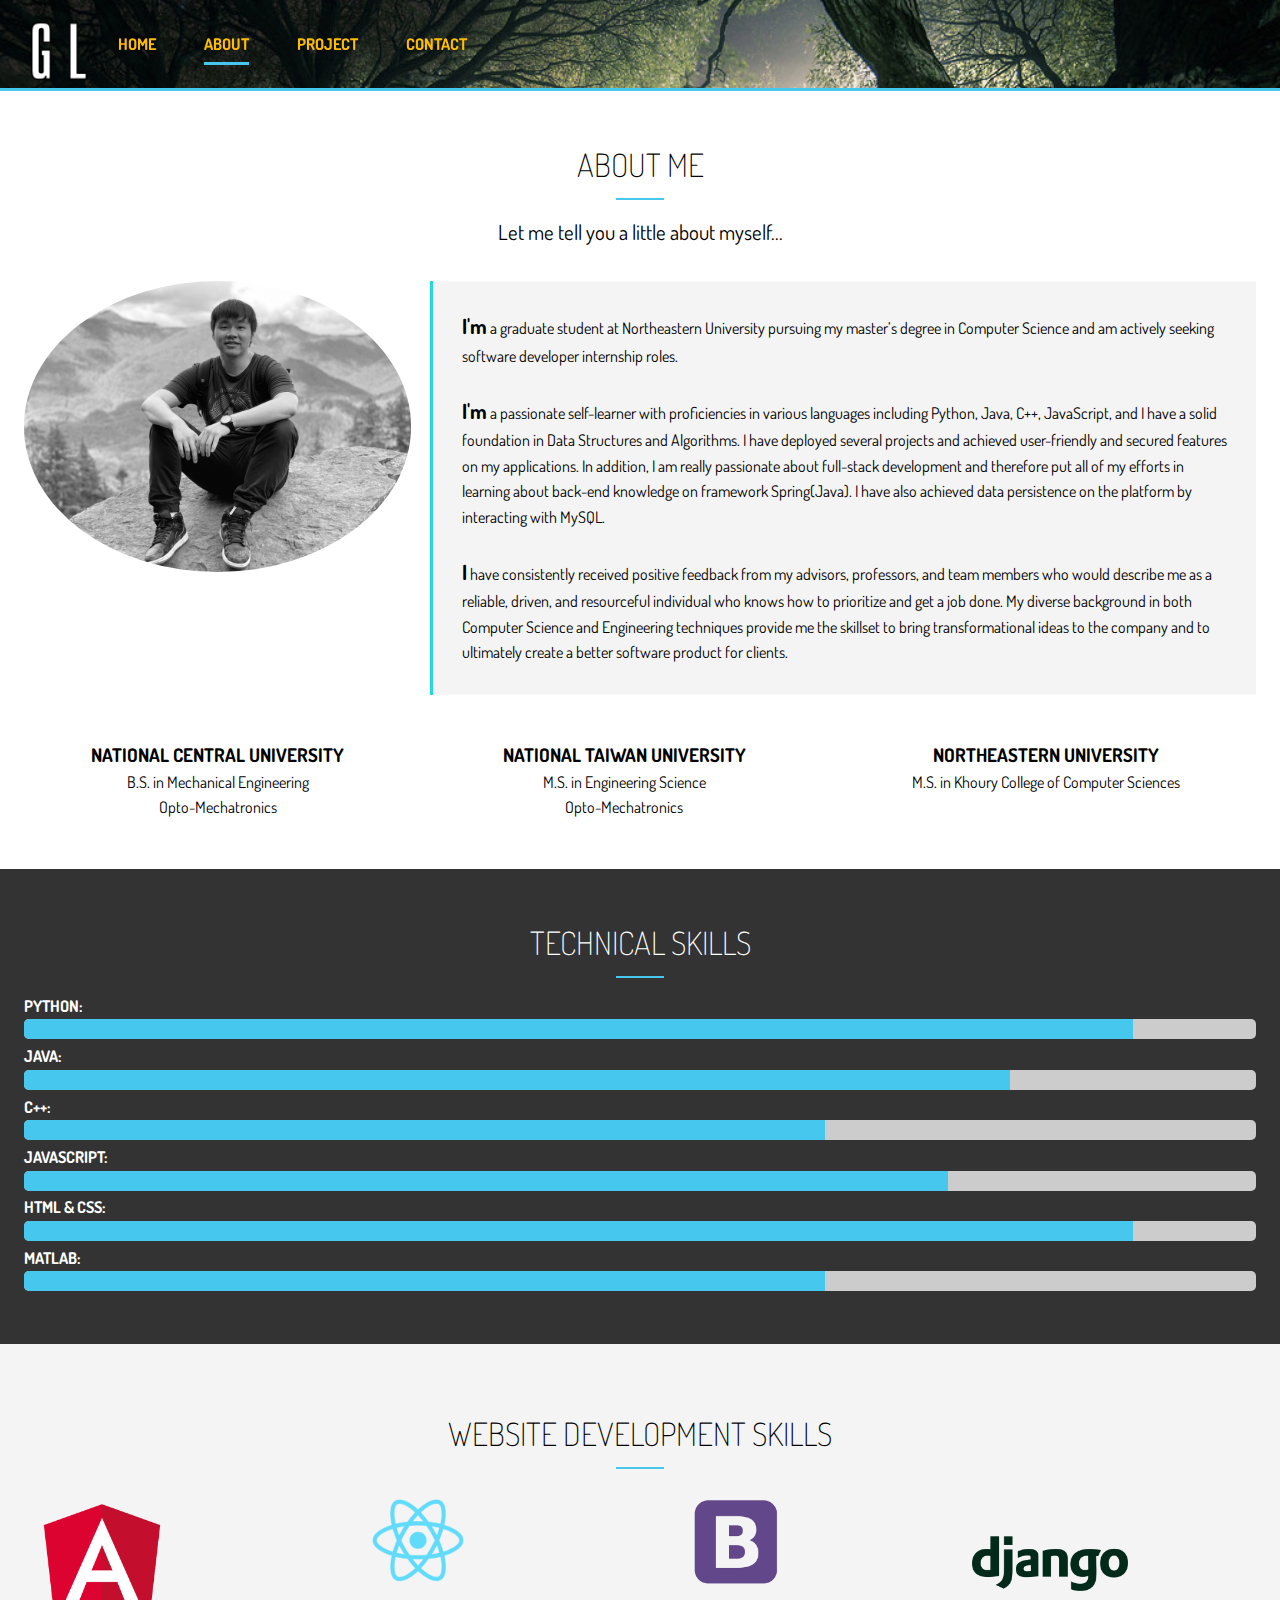
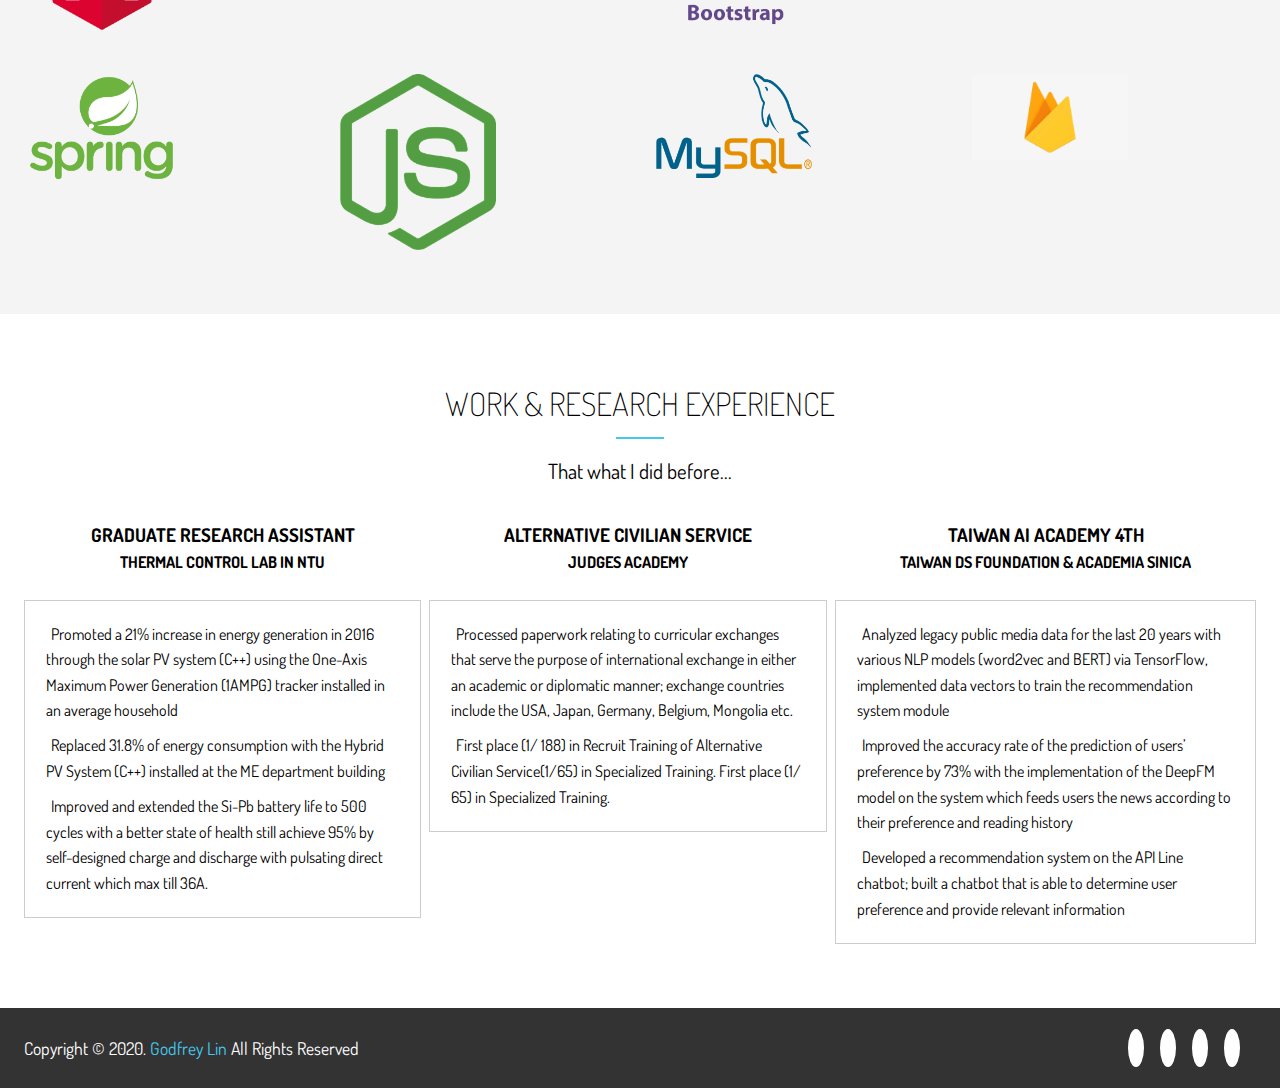
<file: about/index.html>
<!DOCTYPE html>
<html lang="en">
  <head>
    <meta charset="UTF-8" />
    <meta name="viewport" content="width=device-width, initial-scale=1.0" />
    <link rel="shortcut icon" type="image/x-icon" href="/favicon.ico" />
    <link
      rel="stylesheet"
      href="https://use.fontawesome.com/releases/v5.7.2/css/all.css"
      integrity="sha384-fnmOCqbTlWIlj8LyTjo7mOUStjsKC4pOpQbqyi7RrhN7udi9RwhKkMHpvLbHG9Sr"
      crossorigin="anonymous"
    />
    <link
      href="https://fonts.googleapis.com/css?family=Dosis"
      rel="stylesheet"
    />
    <link rel="stylesheet" href="../main.css" />
    <link rel="stylesheet" href="about.css" />
    <title>About Me | SDE & DS</title>
  </head>
  <body>
    <!-- Header -->
    <header id="header-inner">
      <div class="container">
        <nav id="main-nav">
          <img src="../img/logo2.png" alt="My Portfolio" id="logo" />
          <ul>
            <li><a href="../">Home</a></li>
            <li><a href="#" class="current">About</a></li>
            <li><a href="../project">Project</a></li>
            <li><a href="../contact">Contact</a></li>
          </ul>
        </nav>
      </div>
    </header>

    <!-- Section A: info -->
    <section id="about-a" class="text-center py-3">
      <div class="container">
        <h2 class="section-title">About Me</h2>
        <div class="buttom-line"></div>
        <p class="lead">Let me tell you a little about myself...</p>
        <div class="about-info">
          <img src="../img/about2.jpg" alt="" class="bio-image" />
          <div class="bio bg-light">
            <!-- <h4>Your Project Is In Safe Hands</h4> -->
            <p>
              <span id="bio-1">I'm</span> a graduate student at Northeastern
              University pursuing my master’s degree in Computer Science and am
              actively seeking software developer internship roles.
            </p>
            <br />
            <p>
              <span id="bio-3">I'm</span> a passionate self-learner with
              proficiencies in various languages including Python, Java, C++,
              JavaScript, and I have a solid foundation in Data Structures and
              Algorithms. I have deployed several projects and achieved
              user-friendly and secured features on my applications. In
              addition, I am really passionate about full-stack development and
              therefore put all of my efforts in learning about back-end
              knowledge on framework Spring(Java). I have also achieved data
              persistence on the platform by interacting with MySQL.
            </p>
            <br />
            <p>
              <span id="bio-2">I</span> have consistently received positive
              feedback from my advisors, professors, and team members who would
              describe me as a reliable, driven, and resourceful individual who
              knows how to prioritize and get a job done. My diverse background
              in both Computer Science and Engineering techniques provide me the
              skillset to bring transformational ideas to the company and to
              ultimately create a better software product for clients.
            </p>
          </div>
          <div class="award-1">
            <i class="fas fa-university fa-3x"></i>
            <h3>National Central University</h3>
            <p>B.S. in Mechanical Engineering</p>
            <p>Opto-Mechatronics</p>
          </div>
          <div class="award-2">
            <i class="fas fa-graduation-cap fa-3x"></i>
            <h3>National Taiwan University</h3>
            <p>M.S. in Engineering Science</p>
            <p>Opto-Mechatronics</p>
          </div>
          <div class="award-3">
            <i class="fas fa-graduation-cap fa-3x"></i>
            <h3>Northeastern University</h3>
            <p>M.S. in Khoury College of Computer Sciences</p>
          </div>
        </div>
      </div>
    </section>

    <!-- Section B: Progress Bars -->
    <section id="about-b" class="bg-dark py-3">
      <div class="container">
        <h2 class="section-title">Technical Skills</h2>
        <div class="buttom-line"></div>
        <h4>Python:</h4>
        <div class="progress">
          <div style="width: 90%"></div>
        </div>
        <h4>Java:</h4>
        <div class="progress">
          <div style="width: 80%"></div>
        </div>
        <h4>C++:</h4>
        <div class="progress">
          <div style="width: 65%"></div>
        </div>
        <h4>JavaScript:</h4>
        <div class="progress">
          <div style="width: 75%"></div>
        </div>
        <h4>HTML & CSS:</h4>
        <div class="progress">
          <div style="width: 90%"></div>
        </div>
        <h4>MATLAB:</h4>
        <div class="progress">
          <div style="width: 65%"></div>
        </div>
      </div>
    </section>

    <!-- Section C: Logos -->
    <section id="about-c" class="py-4 bg-light">
      <div class="container">
        <h2 class="section-title">website development skills</h2>
        <div class="buttom-line"></div>
        <div class="about-logos">
          <img src="img/about-logos/angular.png" alt="" />
          <img src="img/about-logos/React.png" alt="" />
          <img src="img/about-logos/bootstrap.png" alt="" />
          <img src="img/about-logos/django.png" alt="" />
          <img src="img/about-logos/spring.png" alt="" />
          <img src="img/about-logos/node-jst.png" alt="" />
          <img src="img/about-logos/MySQL.png" alt="" />
          <img src="img/about-logos/firebase.png" alt="" />
        </div>
      </div>
    </section>

    <!-- Section D: Testimonials -->
    <section id="about-d" class="py-4">
      <div class="container">
        <h2 class="section-title">Work & Research Experience</h2>
        <div class="buttom-line"></div>
        <p class="lead text-center">That what I did before...</p>
        <div class="testimonials">
          <!-- <div> -->
          <div id="title1">
            <h3 class="text-center">Graduate Research Assistant</h3>
            <h4 class="text-center">Thermal Control Lab in NTU</h4>
          </div>
          <div id="content1">
            <ul>
              <li>
                <i class="fas fa-check"></i>
                Promoted a 21% increase in energy generation in 2016 through the
                solar PV system (C++) using the One-Axis Maximum Power
                Generation (1AMPG) tracker installed in an average household
              </li>
              <li>
                <i class="fas fa-check"></i>
                Replaced 31.8% of energy consumption with the Hybrid PV System
                (C++) installed at the ME department building
              </li>
              <li>
                <i class="fas fa-check"></i>
                Improved and extended the Si-Pb battery life to 500 cycles with
                a better state of health still achieve 95% by self-designed
                charge and discharge with pulsating direct current which max
                till 36A.
              </li>
            </ul>
          </div>
          <!-- </div> -->
          <!-- <div> -->
          <div id="title2">
            <h3 class="text-center">Alternative Civilian Service</h3>
            <h4 class="text-center">Judges Academy</h4>
          </div>
          <div id="content2">
            <ul>
              <li>
                <i class="fas fa-check"></i>
                Processed paperwork relating to curricular exchanges that serve
                the purpose of international exchange in either an academic or
                diplomatic manner; exchange countries include the USA, Japan,
                Germany, Belgium, Mongolia etc.
              </li>
              <li>
                <i class="fas fa-check"></i>
                First place (1/ 188) in Recruit Training of Alternative Civilian
                Service(1/65) in Specialized Training. First place (1/ 65) in
                Specialized Training.
              </li>
            </ul>
          </div>
          <!-- </div> -->
          <!-- <div> -->
          <div id="title3">
            <h3 class="text-center">Taiwan AI Academy 4th</h3>
            <h4 class="text-center">Taiwan DS Foundation & Academia Sinica</h4>
          </div>
          <div id="content3">
            <ul>
              <li>
                <i class="fas fa-check"></i>
                Analyzed legacy public media data for the last 20 years with
                various NLP models (word2vec and BERT) via TensorFlow,
                implemented data vectors to train the recommendation system
                module
              </li>
              <li>
                <i class="fas fa-check"></i>
                Improved the accuracy rate of the prediction of users’
                preference by 73% with the implementation of the DeepFM model on
                the system which feeds users the news according to their
                preference and reading history
              </li>
              <li>
                <i class="fas fa-check"></i>
                Developed a recommendation system on the API Line chatbot; built
                a chatbot that is able to determine user preference and provide
                relevant information
              </li>
            </ul>
          </div>
          <!-- </div> -->
        </div>
      </div>
    </section>

    <!-- Footer -->
    <footer id="main-footer">
      <div class="footer-content container">
        <p>
          Copyright &copy; 2020. <span> Godfrey Lin</span> All Rights Reserved
        </p>
        <div class="social">
          <a href="https://www.linkedin.com/in/chia-hui-lin-81317a192/"
            ><i class="fab fa-linkedin fa-2x"></i
          ></a>
          <a href="https://github.com/linchiahui"
            ><i class="fab fa-github fa-2x"></i
          ></a>
          <a href="https://www.facebook.com/nage82822"
            ><i class="fab fa-facebook fa-2x"></i
          ></a>
          <a href=""><i class="fab fa-instagram fa-2x"></i></a>
          <!-- <i class="fab fa-linkedin fa-2x"></i> -->
          <!-- <i class="fab fa-github fa-2x"></i>
          <i class="fab fa-facebook fa-2x"></i>
          <i class="fab fa-instagram fa-2x"></i> -->
        </div>
      </div>
    </footer>
  </body>
</html>
</file>
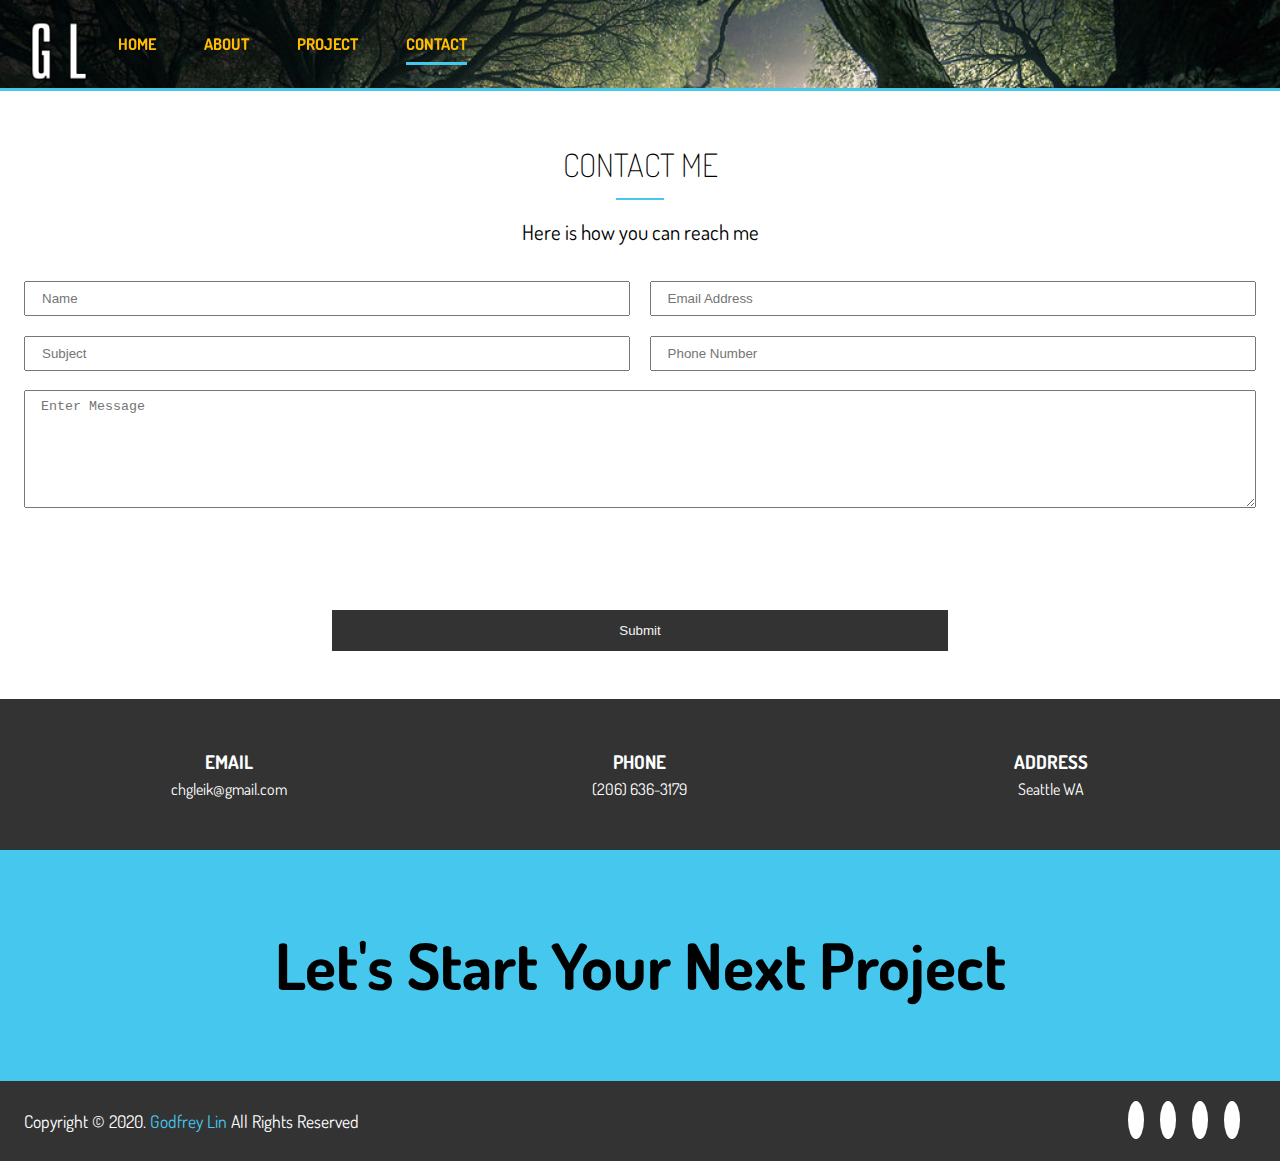
<file: contact/index.html>
<!DOCTYPE html>
<html lang="en">
  <head>
    <meta charset="UTF-8" />
    <meta name="viewport" content="width=device-width, initial-scale=1.0" />
    <link rel="shortcut icon" type="image/x-icon" href="/favicon.ico" />
    <link
      rel="stylesheet"
      href="https://use.fontawesome.com/releases/v5.7.2/css/all.css"
      integrity="sha384-fnmOCqbTlWIlj8LyTjo7mOUStjsKC4pOpQbqyi7RrhN7udi9RwhKkMHpvLbHG9Sr"
      crossorigin="anonymous"
    />
    <link
      href="https://fonts.googleapis.com/css?family=Dosis"
      rel="stylesheet"
    />
    <link rel="stylesheet" href="../main.css" />
    <link rel="stylesheet" href="contact.css" />
    <title>Contact Me</title>
  </head>
  <body>
    <!-- Header -->
    <header id="header-inner">
      <div class="container">
        <nav id="main-nav">
          <img src="../img/logo2.png" alt="My Portfolio" id="logo" />
          <ul>
            <li><a href="../">Home</a></li>
            <li><a href="../about">About</a></li>
            <li><a href="../project">Project</a></li>
            <li><a href="#" class="current">Contact</a></li>
          </ul>
        </nav>
      </div>
    </header>

    <!-- Section A: Contact Form -->
    <section id="contact-a" class="text-center py-3">
      <div class="container">
        <h2 class="section-title">Contact Me</h2>
        <div class="buttom-line"></div>
        <p class="lead">Here is how you can reach me</p>
        <form method="POST" data-netlify="true" data-netlify-recaptch="true">
          <div class="text-fields">
            <input
              type="text"
              class="text-input name-input"
              placeholder="Name"
              name="name"
            />
            <input
              type="text"
              class="text-input subject-input"
              placeholder="Subject"
              name="subject"
            />
            <input
              type="email"
              class="text-input email-input"
              placeholder="Email Address"
              name="email"
            />
            <input
              type="text"
              class="text-input phone-input"
              placeholder="Phone Number"
              name="phone"
            />
            <textarea
              class="text-input message-input"
              placeholder="Enter Message"
              name="message"
            ></textarea>
            <div class="my-2">
              <div data-netlify-recaptch="true"></div>
            </div>
          </div>
          <button type="submit" class="btn-dark">Submit</button>
        </form>
      </div>
    </section>

    <!-- Section B: Contact Indo -->
    <section id="contact-b" class="py-3 bg-dark">
      <div class="container">
        <div class="contact-info">
          <div>
            <i class="fas fa-envelope fa-2x"></i>
            <h3>Email</h3>
            <p>chgleik@gmail.com</p>
          </div>
          <div>
            <i class="fas fa-phone fa-2x"></i>
            <h3>Phone</h3>
            <p>(206) 636-3179</p>
          </div>
          <div>
            <i class="fas fa-address-card fa-2x"></i>
            <h3>Address</h3>
            <p>Seattle WA</p>
          </div>
        </div>
      </div>
    </section>

    <!-- Section C: Tagline -->
    <section id="contact-c" class="bg-main py-4">
      <div class="container">
        <h1>Let's Start Your Next Project</h1>
      </div>
    </section>

    <!-- Footer -->
    <footer id="main-footer">
      <div class="footer-content container">
        <p>
          Copyright &copy; 2020. <span> Godfrey Lin</span> All Rights Reserved
        </p>
        <div class="social">
          <a href="https://www.linkedin.com/in/chia-hui-lin-81317a192/"
            ><i class="fab fa-linkedin fa-2x"></i
          ></a>
          <a href="https://github.com/linchiahui"
            ><i class="fab fa-github fa-2x"></i
          ></a>
          <a href="https://www.facebook.com/nage82822"
            ><i class="fab fa-facebook fa-2x"></i
          ></a>
          <a href=""><i class="fab fa-instagram fa-2x"></i></a>
          <!-- <i class="fab fa-linkedin fa-2x"></i> -->
          <!-- <i class="fab fa-github fa-2x"></i>
          <i class="fab fa-facebook fa-2x"></i>
          <i class="fab fa-instagram fa-2x"></i> -->
        </div>
      </div>
    </footer>
  </body>
</html>
</file>
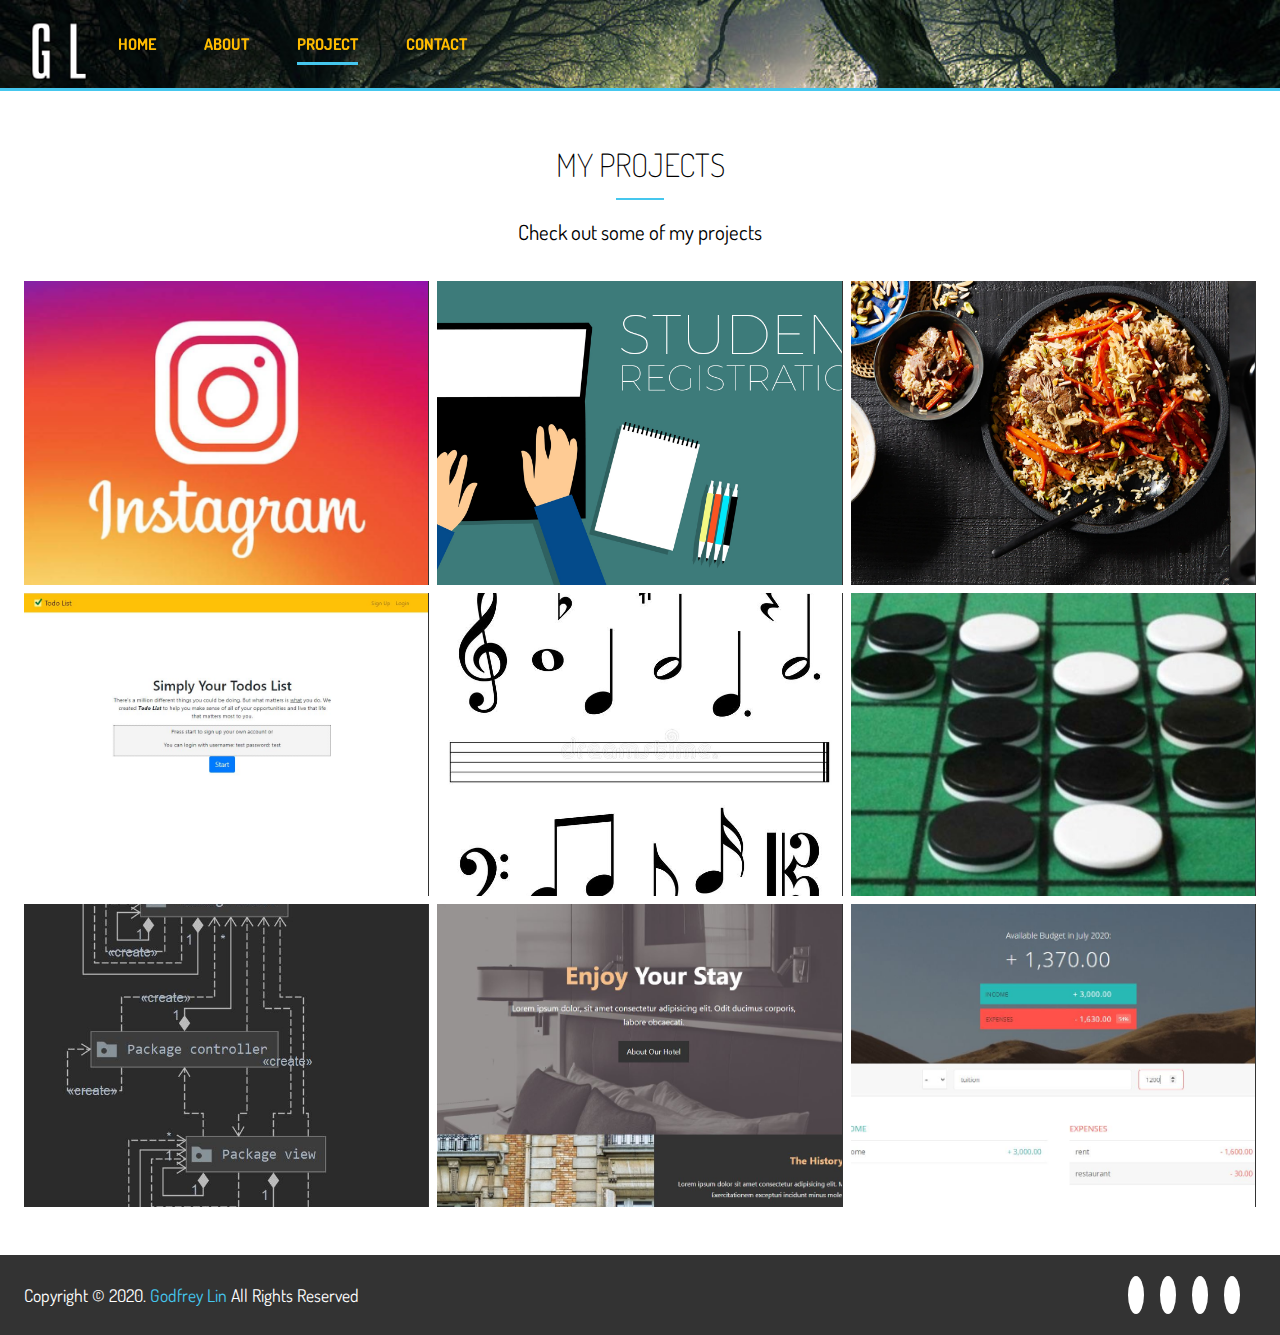
<file: project/index.html>
<!DOCTYPE html>
<html lang="en">
  <head>
    <meta charset="UTF-8" />
    <meta name="viewport" content="width=device-width, initial-scale=1.0" />
    <link rel="shortcut icon" type="image/x-icon" href="/favicon.ico" />
    <link
      rel="stylesheet"
      href="https://use.fontawesome.com/releases/v5.7.2/css/all.css"
      integrity="sha384-fnmOCqbTlWIlj8LyTjo7mOUStjsKC4pOpQbqyi7RrhN7udi9RwhKkMHpvLbHG9Sr"
      crossorigin="anonymous"
    />
    <link
      href="https://fonts.googleapis.com/css?family=Dosis"
      rel="stylesheet"
    />
    <link rel="stylesheet" href="../main.css" />
    <link rel="stylesheet" href="project.css" />
    <title>My Projects | SDE & DS</title>
  </head>
  <body>
    <!-- Header -->
    <header id="header-inner">
      <div class="container">
        <nav id="main-nav">
          <img src="../img/logo2.png" alt="My Portfolio" id="logo" />
          <ul>
            <li><a href="../">Home</a></li>
            <li><a href="../about">About</a></li>
            <li><a href="#" class="current">Project</a></li>
            <li><a href="../contact">Contact</a></li>
          </ul>
        </nav>
      </div>
    </header>

    <!-- Section A: Gallery -->
    <section id="work-a" class="text-center py-3">
      <div class="container">
        <h2 class="section-title">My Projects</h2>
        <div class="buttom-line"></div>
        <p class="lead">Check out some of my projects</p>

        <div class="items">
          <div class="item filter full-stack django">
            <div class="item-image">
              <img src="img/items/Instagram.jpg" alt="" />
            </div>
            <div class="item-text">
              <div class="item-text-wrap">
                <a href="https://github.com/linchiahui/InstaJZ"
                  ><i class="fab fa-github-square fa-2x"></i
                ></a>
                <a href="https://safe-anchorage-41672.herokuapp.com/"
                  ><i class="fab fa-chrome fa-2x"></i
                ></a>
                <h2 class="item-text-titlee">Mini Instagram Web</h2>
                <div class="item-text-category">
                  <span>Full-Stack</span>
                  <span>Django</span>
                  <span>Python</span>
                  <span>HTML/CSS</span>
                  <span>JavaScript</span>
                  <span>Ajax</span>
                  <span>SQLite3</span>
                </div>
              </div>
            </div>
          </div>
          <div class="item filter angular full-stack">
            <div class="item-image">
              <img src="img/items/registration.jpg" alt="" />
            </div>
            <div class="item-text">
              <div class="item-text-wrap">
                <a
                  href="https://github.com/linchiahui/Course_Registration_full-stack_project"
                  ><i class="fab fa-github-square fa-2x"></i
                ></a>
                <h2 class="item-text-titlee">Courses Registration</h2>
                <div class="item-text-category">
                  <span>Full-Stack</span>
                  <span>Angular</span>
                  <span>HTML/CSS</span>
                  <span>TypeScript</span>
                  <span>Spring</span>
                  <span>Java</span>
                  <span>MySQL</span>
                </div>
              </div>
            </div>
          </div>
          <div class="item filter angular">
            <div class="item-image">
              <img src="img/items/recipe.jpg" alt="" />
            </div>
            <div class="item-text">
              <div class="item-text-wrap">
                <a
                  href="https://github.com/linchiahui/Angular-Recipe-Single-Page-Application"
                  ><i class="fab fa-github-square fa-2x"></i
                ></a>
                <a href="https://ng-recipe-book-6c323.web.app/auth"
                  ><i class="fab fa-chrome fa-2x"></i
                ></a>
                <h2 class="item-text-titlee">Recipe Books</h2>
                <div class="item-text-category">
                  <span>Front-End Focus</span>
                  <span>Angular</span>
                  <span>HTML/CSS</span>
                  <span>Bootstrap </span>
                  <span>TypeScript</span>
                  <span>rxjs</span>
                  <span>Firebase</span>
                </div>
              </div>
            </div>
          </div>
          <div class="item filter django full-stack">
            <div class="item-image">
              <img src="img/items/user_todo_list.jpg" alt="" />
            </div>
            <div class="item-text">
              <div class="item-text-wrap">
                <a href="https://github.com/linchiahui/django3-todolist-project"
                  ><i class="fab fa-github-square fa-2x"></i
                ></a>
                <a href="https://shrouded-gorge-00289.herokuapp.com/"
                  ><i class="fab fa-chrome fa-2x"></i
                ></a>
                <h2 class="item-text-titlee">User To Do List</h2>
                <div class="item-text-category">
                  <span>Full-Stack</span>
                  <span>Django</span>
                  <span>Python</span>
                  <span>HTML/CSS</span>
                  <span>Bootstrap </span>
                  <span>SQLite3</span>
                </div>
              </div>
            </div>
          </div>
          <div class="item filter courses">
            <div class="item-image">
              <img src="img/items/music_notation.jpg" alt="" />
            </div>
            <div class="item-text">
              <div class="item-text-wrap">
                <a
                  href="https://github.com/linchiahui/Music-Notation-Gesture-Recognition"
                  ><i class="fab fa-github-square fa-2x"></i
                ></a>
                <h2 class="item-text-titlee">Music Notation Drawing Tool</h2>
                <div class="item-text-category">
                  <span>Java</span>
                  <span>UI</span>
                </div>
              </div>
            </div>
          </div>
          <div class="item filter courses">
            <div class="item-image">
              <img src="img/items/othello.jpg" alt="" />
            </div>
            <div class="item-text">
              <div class="item-text-wrap">
                <a href="#"><i class="fab fa-github-square fa-2x"></i></a>
                <h2 class="item-text-titlee">Othello Game</h2>
                <div class="item-text-category">
                  <span>Python</span>
                  <span>Processing</span>
                </div>
              </div>
            </div>
          </div>
          <div class="item filter courses">
            <div class="item-image">
              <img src="img/items/todo_list_app.jpg" alt="" />
            </div>
            <div class="item-text">
              <div class="item-text-wrap">
                <a href="#"><i class="fab fa-github-square fa-2x"></i></a>
                <h2 class="item-text-titlee">Todo List management</h2>
                <div class="item-text-category">
                  <span>Java</span>
                  <span>JUNIT</span>
                </div>
              </div>
            </div>
          </div>
          <div class="item filter other">
            <div class="item-image">
              <img src="img/items/Hotel_web.JPG" alt="" />
            </div>
            <div class="item-text">
              <div class="item-text-wrap">
                <a href="https://github.com/linchiahui/Hotel-HTML-CSS-website"
                  ><i class="fab fa-github-square fa-2x"></i
                ></a>
                <a href="https://thirsty-bhaskara-8c842a.netlify.app/index.html"
                  ><i class="fab fa-chrome fa-2x"></i
                ></a>
                <h2 class="item-text-titlee">Hotel Website</h2>
                <div class="item-text-category">
                  <span>HTML/CSS</span>
                  <span>Bootstrap </span>
                </div>
              </div>
            </div>
          </div>
          <div class="item filter other">
            <div class="item-image">
              <img src="img/items/budget.JPG" alt="" />
            </div>
            <div class="item-text">
              <div class="item-text-wrap">
                <a href="https://github.com/linchiahui/JavaScript_budget_app"
                  ><i class="fab fa-github-square fa-2x"></i
                ></a>
                <a href="https://linchiahui.github.io/"
                  ><i class="fab fa-chrome fa-2x"></i
                ></a>
                <h2 class="item-text-titlee">Personal Budget App</h2>
                <div class="item-text-category">
                  <span>HTML/CSS</span>
                  <span>JavaScript</span>
                  <span>Bootstrap</span>
                </div>
              </div>
            </div>
          </div>
        </div>
      </div>
    </section>

    <!-- Footer -->
    <footer id="main-footer">
      <div class="footer-content container">
        <p>
          Copyright &copy; 2020. <span> Godfrey Lin</span> All Rights Reserved
        </p>
        <div class="social">
          <a href="https://www.linkedin.com/in/chia-hui-lin-81317a192/"
            ><i class="fab fa-linkedin fa-2x"></i
          ></a>
          <a href="https://github.com/linchiahui"
            ><i class="fab fa-github fa-2x"></i
          ></a>
          <a href="https://www.facebook.com/nage82822"
            ><i class="fab fa-facebook fa-2x"></i
          ></a>
          <a href=""><i class="fab fa-instagram fa-2x"></i></a>
          <!-- <i class="fab fa-linkedin fa-2x"></i> -->
          <!-- <i class="fab fa-github fa-2x"></i>
          <i class="fab fa-facebook fa-2x"></i>
          <i class="fab fa-instagram fa-2x"></i> -->
        </div>
      </div>
    </footer>
  </body>
</html>
</file>
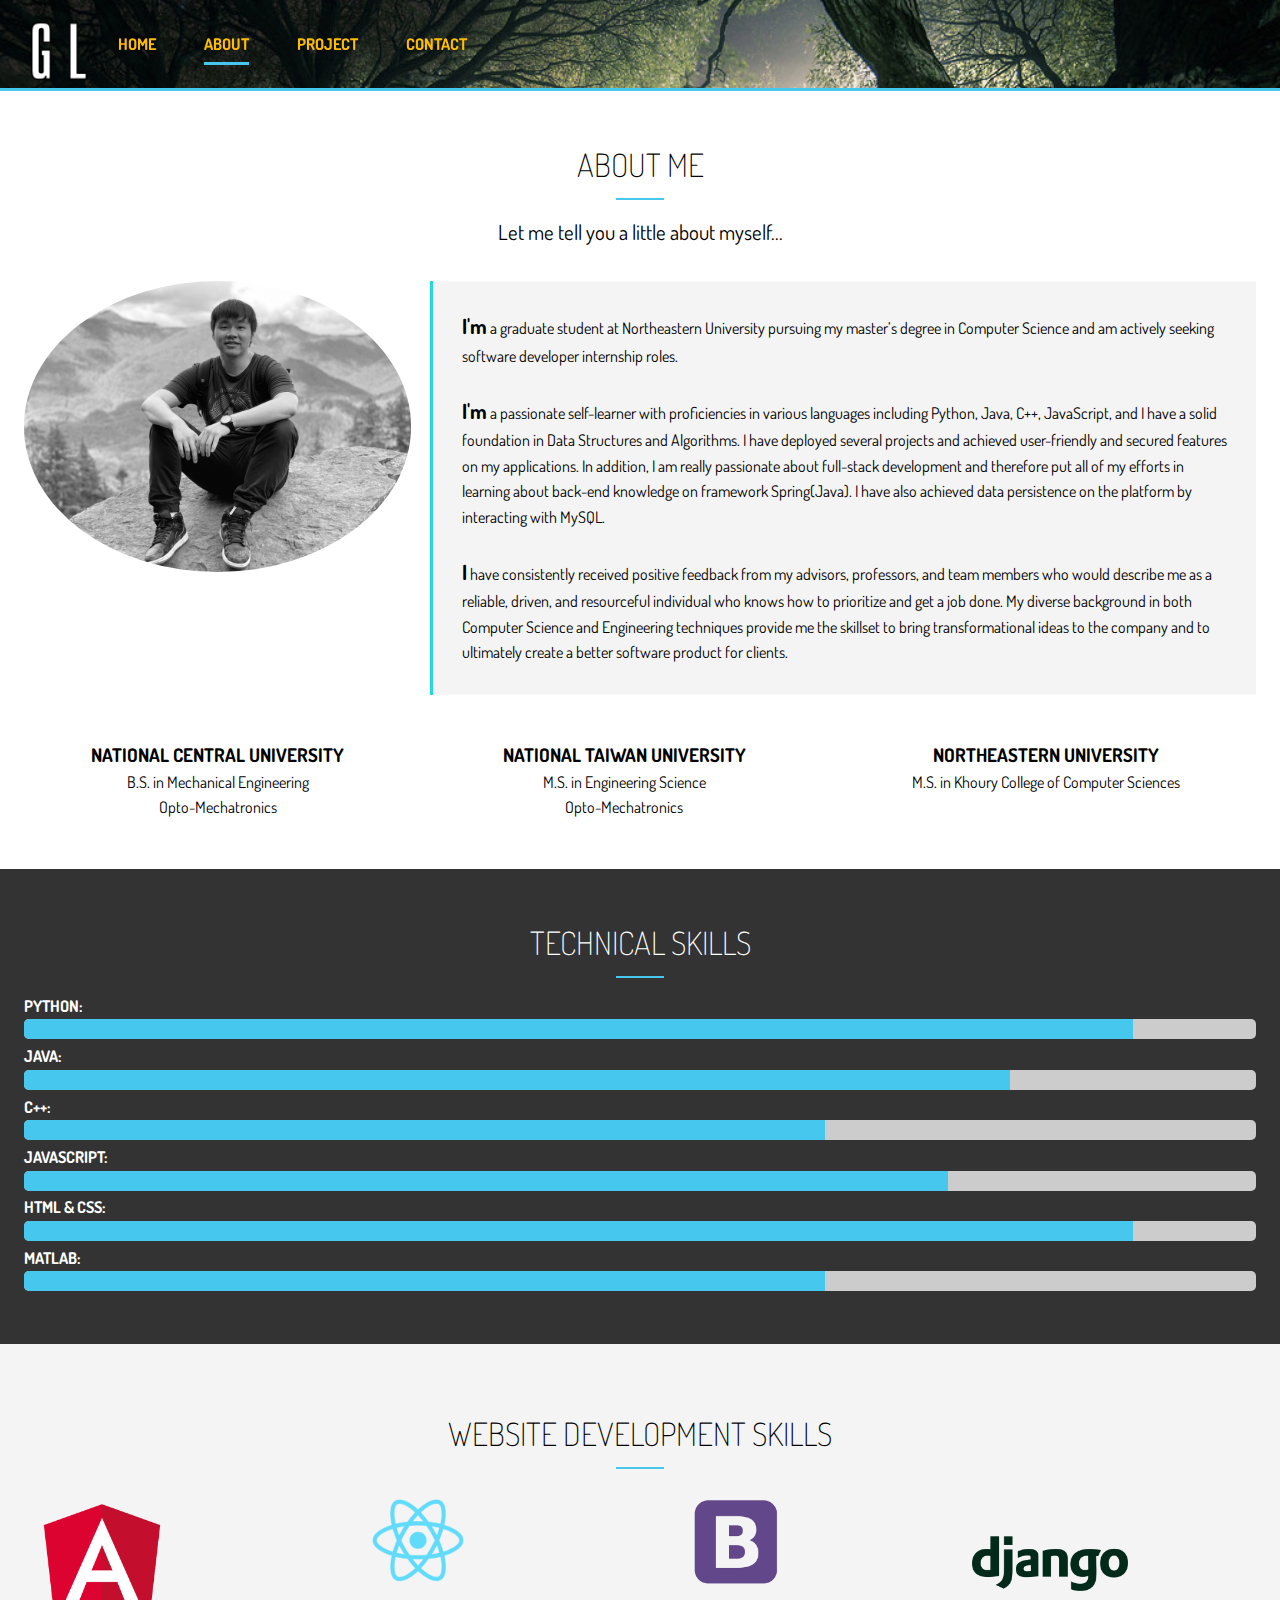
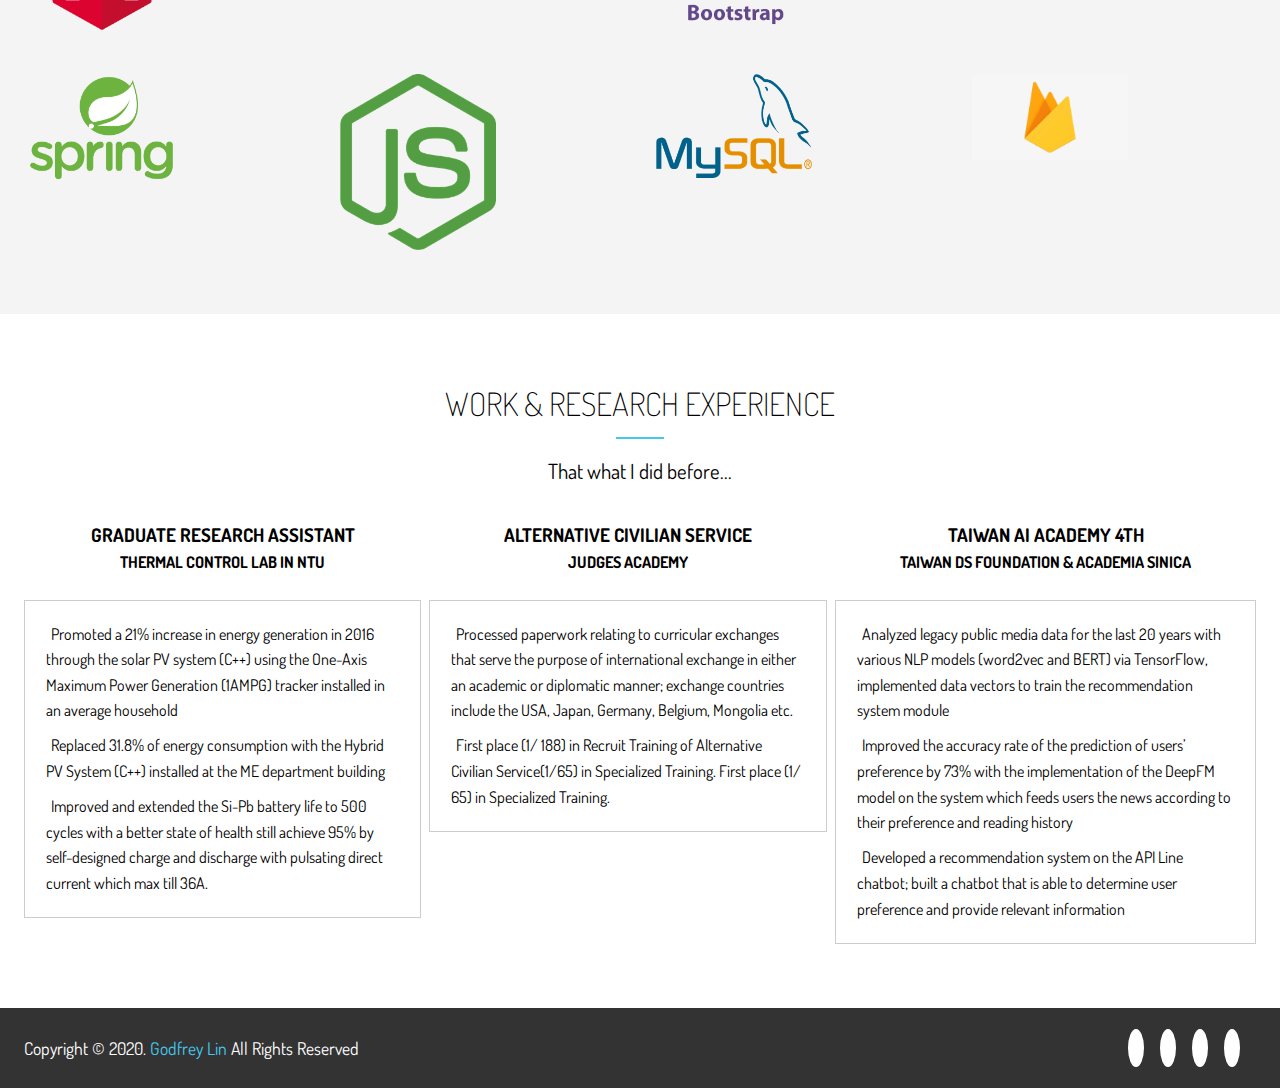
<file: about.html>
<!DOCTYPE html>
<html lang="en">
  <head>
    <meta charset="UTF-8" />
    <meta name="viewport" content="width=device-width, initial-scale=1.0" />
    <link rel="shortcut icon" type="image/x-icon" href="/favicon.ico" />
    <link
      rel="stylesheet"
      href="https://use.fontawesome.com/releases/v5.7.2/css/all.css"
      integrity="sha384-fnmOCqbTlWIlj8LyTjo7mOUStjsKC4pOpQbqyi7RrhN7udi9RwhKkMHpvLbHG9Sr"
      crossorigin="anonymous"
    />
    <link
      href="https://fonts.googleapis.com/css?family=Dosis"
      rel="stylesheet"
    />
    <link rel="stylesheet" href="css/main.css" />
    <title>About Me | SDE & DS</title>
  </head>
  <body>
    <!-- Header -->
    <header id="header-inner">
      <div class="container">
        <nav id="main-nav">
          <img src="img/logo2.png" alt="My Portfolio" id="logo" />
          <ul>
            <li><a href="index.html">Home</a></li>
            <li><a href="about.html" class="current">About</a></li>
            <li><a href="project.html">Project</a></li>
            <li><a href="contactt.html">Contact</a></li>
          </ul>
        </nav>
      </div>
    </header>

    <!-- Section A: info -->
    <section id="about-a" class="text-center py-3">
      <div class="container">
        <h2 class="section-title">About Me</h2>
        <div class="buttom-line"></div>
        <p class="lead">Let me tell you a little about myself...</p>
        <div class="about-info">
          <img src="img/about2.jpg" alt="" class="bio-image" />
          <div class="bio bg-light">
            <!-- <h4>Your Project Is In Safe Hands</h4> -->
            <p>
              <span id="bio-1">I'm</span> a graduate student at Northeastern
              University pursuing my master’s degree in Computer Science and am
              actively seeking software developer internship roles.
            </p>
            <br />
            <p>
              <span id="bio-3">I'm</span> a passionate self-learner with
              proficiencies in various languages including Python, Java, C++,
              JavaScript, and I have a solid foundation in Data Structures and
              Algorithms. I have deployed several projects and achieved
              user-friendly and secured features on my applications. In
              addition, I am really passionate about full-stack development and
              therefore put all of my efforts in learning about back-end
              knowledge on framework Spring(Java). I have also achieved data
              persistence on the platform by interacting with MySQL.
            </p>
            <br />
            <p>
              <span id="bio-2">I</span> have consistently received positive
              feedback from my advisors, professors, and team members who would
              describe me as a reliable, driven, and resourceful individual who
              knows how to prioritize and get a job done. My diverse background
              in both Computer Science and Engineering techniques provide me the
              skillset to bring transformational ideas to the company and to
              ultimately create a better software product for clients.
            </p>
          </div>
          <div class="award-1">
            <i class="fas fa-university fa-3x"></i>
            <h3>National Central University</h3>
            <p>B.S. in Mechanical Engineering</p>
            <p>Opto-Mechatronics</p>
          </div>
          <div class="award-2">
            <i class="fas fa-graduation-cap fa-3x"></i>
            <h3>National Taiwan University</h3>
            <p>M.S. in Engineering Science</p>
            <p>Opto-Mechatronics</p>
          </div>
          <div class="award-3">
            <i class="fas fa-graduation-cap fa-3x"></i>
            <h3>Northeastern University</h3>
            <p>M.S. in Khoury College of Computer Sciences</p>
          </div>
        </div>
      </div>
    </section>

    <!-- Section B: Progress Bars -->
    <section id="about-b" class="bg-dark py-3">
      <div class="container">
        <h2 class="section-title">Technical Skills</h2>
        <div class="buttom-line"></div>
        <h4>Python:</h4>
        <div class="progress">
          <div style="width: 90%"></div>
        </div>
        <h4>Java:</h4>
        <div class="progress">
          <div style="width: 80%"></div>
        </div>
        <h4>C++:</h4>
        <div class="progress">
          <div style="width: 65%"></div>
        </div>
        <h4>JavaScript:</h4>
        <div class="progress">
          <div style="width: 75%"></div>
        </div>
        <h4>HTML & CSS:</h4>
        <div class="progress">
          <div style="width: 90%"></div>
        </div>
        <h4>MATLAB:</h4>
        <div class="progress">
          <div style="width: 65%"></div>
        </div>
      </div>
    </section>

    <!-- Section C: Logos -->
    <section id="about-c" class="py-4 bg-light">
      <div class="container">
        <h2 class="section-title">website development skills</h2>
        <div class="buttom-line"></div>
        <div class="about-logos">
          <img src="img/about-logos/angular.png" alt="" />
          <img src="img/about-logos/React.png" alt="" />
          <img src="img/about-logos/bootstrap.png" alt="" />
          <img src="img/about-logos/django.png" alt="" />
          <img src="img/about-logos/spring.png" alt="" />
          <img src="img/about-logos/node-jst.png" alt="" />
          <img src="img/about-logos/MySQL.png" alt="" />
          <img src="img/about-logos/firebase.png" alt="" />
        </div>
      </div>
    </section>

    <!-- Section D: Testimonials -->
    <section id="about-d" class="py-4">
      <div class="container">
        <h2 class="section-title">Work & Research Experience</h2>
        <div class="buttom-line"></div>
        <p class="lead text-center">That what I did before...</p>
        <div class="testimonials">
          <!-- <div> -->
          <div id="title1">
            <h3 class="text-center">Graduate Research Assistant</h3>
            <h4 class="text-center">Thermal Control Lab in NTU</h4>
          </div>
          <div id="content1">
            <ul>
              <li>
                <i class="fas fa-check"></i>
                Promoted a 21% increase in energy generation in 2016 through the
                solar PV system (C++) using the One-Axis Maximum Power
                Generation (1AMPG) tracker installed in an average household
              </li>
              <li>
                <i class="fas fa-check"></i>
                Replaced 31.8% of energy consumption with the Hybrid PV System
                (C++) installed at the ME department building
              </li>
              <li>
                <i class="fas fa-check"></i>
                Improved and extended the Si-Pb battery life to 500 cycles with
                a better state of health still achieve 95% by self-designed
                charge and discharge with pulsating direct current which max
                till 36A.
              </li>
            </ul>
          </div>
          <!-- </div> -->
          <!-- <div> -->
          <div id="title2">
            <h3 class="text-center">Alternative Civilian Service</h3>
            <h4 class="text-center">Judges Academy</h4>
          </div>
          <div id="content2">
            <ul>
              <li>
                <i class="fas fa-check"></i>
                Processed paperwork relating to curricular exchanges that serve
                the purpose of international exchange in either an academic or
                diplomatic manner; exchange countries include the USA, Japan,
                Germany, Belgium, Mongolia etc.
              </li>
              <li>
                <i class="fas fa-check"></i>
                First place (1/ 188) in Recruit Training of Alternative Civilian
                Service(1/65) in Specialized Training. First place (1/ 65) in
                Specialized Training.
              </li>
            </ul>
          </div>
          <!-- </div> -->
          <!-- <div> -->
          <div id="title3">
            <h3 class="text-center">Taiwan AI Academy 4th</h3>
            <h4 class="text-center">Taiwan DS Foundation & Academia Sinica</h4>
          </div>
          <div id="content3">
            <ul>
              <li>
                <i class="fas fa-check"></i>
                Analyzed legacy public media data for the last 20 years with
                various NLP models (word2vec and BERT) via TensorFlow,
                implemented data vectors to train the recommendation system
                module
              </li>
              <li>
                <i class="fas fa-check"></i>
                Improved the accuracy rate of the prediction of users’
                preference by 73% with the implementation of the DeepFM model on
                the system which feeds users the news according to their
                preference and reading history
              </li>
              <li>
                <i class="fas fa-check"></i>
                Developed a recommendation system on the API Line chatbot; built
                a chatbot that is able to determine user preference and provide
                relevant information
              </li>
            </ul>
          </div>
          <!-- </div> -->
        </div>
      </div>
    </section>

    <!-- Footer -->
    <footer id="main-footer">
      <div class="footer-content container">
        <p>
          Copyright &copy; 2020. <span> Godfrey Lin</span> All Rights Reserved
        </p>
        <div class="social">
          <a href="https://www.linkedin.com/in/chia-hui-lin-81317a192/"
            ><i class="fab fa-linkedin fa-2x"></i
          ></a>
          <a href="https://github.com/linchiahui"
            ><i class="fab fa-github fa-2x"></i
          ></a>
          <a href="https://www.facebook.com/nage82822"
            ><i class="fab fa-facebook fa-2x"></i
          ></a>
          <a href=""><i class="fab fa-instagram fa-2x"></i></a>
          <!-- <i class="fab fa-linkedin fa-2x"></i> -->
          <!-- <i class="fab fa-github fa-2x"></i>
          <i class="fab fa-facebook fa-2x"></i>
          <i class="fab fa-instagram fa-2x"></i> -->
        </div>
      </div>
    </footer>
  </body>
</html>
</file>
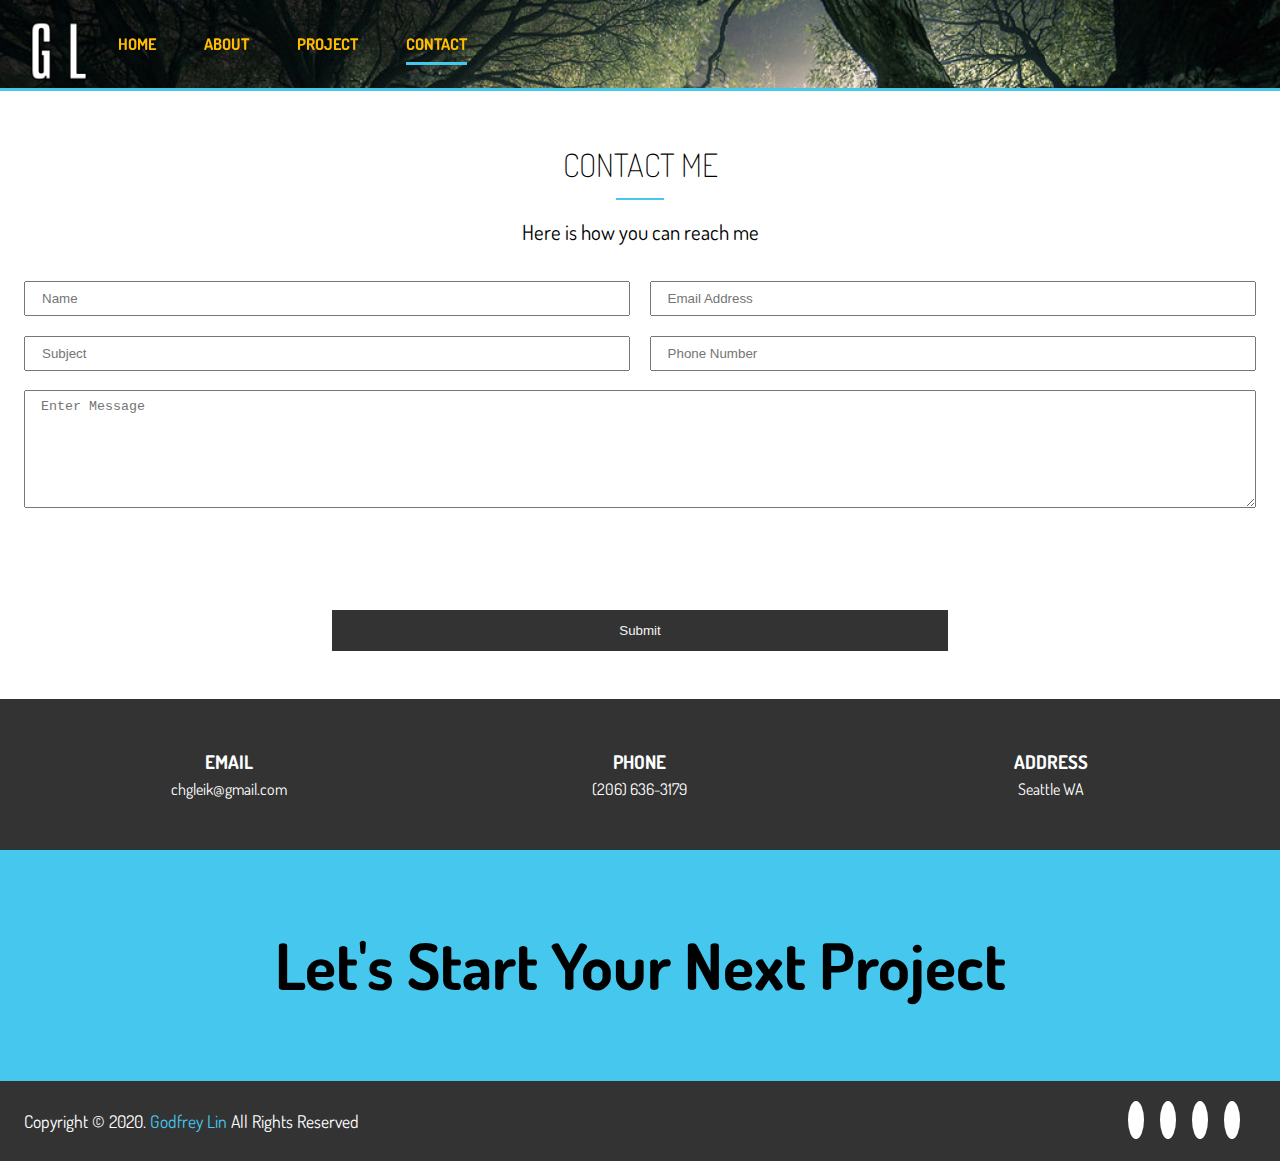
<file: contactt.html>
<!DOCTYPE html>
<html lang="en">
  <head>
    <meta charset="UTF-8" />
    <meta name="viewport" content="width=device-width, initial-scale=1.0" />
    <link rel="shortcut icon" type="image/x-icon" href="/favicon.ico" />
    <link
      rel="stylesheet"
      href="https://use.fontawesome.com/releases/v5.7.2/css/all.css"
      integrity="sha384-fnmOCqbTlWIlj8LyTjo7mOUStjsKC4pOpQbqyi7RrhN7udi9RwhKkMHpvLbHG9Sr"
      crossorigin="anonymous"
    />
    <link
      href="https://fonts.googleapis.com/css?family=Dosis"
      rel="stylesheet"
    />
    <link rel="stylesheet" href="css/main.css" />
    <title>Contact Me</title>
  </head>
  <body>
    <!-- Header -->
    <header id="header-inner">
      <div class="container">
        <nav id="main-nav">
          <img src="img/logo2.png" alt="My Portfolio" id="logo" />
          <ul>
            <li><a href="index.html">Home</a></li>
            <li><a href="about.html">About</a></li>
            <li><a href="project.html">Project</a></li>
            <li><a href="contactt.html" class="current">Contact</a></li>
          </ul>
        </nav>
      </div>
    </header>

    <!-- Section A: Contact Form -->
    <section id="contact-a" class="text-center py-3">
      <div class="container">
        <h2 class="section-title">Contact Me</h2>
        <div class="buttom-line"></div>
        <p class="lead">Here is how you can reach me</p>
        <form method="POST" data-netlify="true" data-netlify-recaptch="true">
          <div class="text-fields">
            <input
              type="text"
              class="text-input name-input"
              placeholder="Name"
              name="name"
            />
            <input
              type="text"
              class="text-input subject-input"
              placeholder="Subject"
              name="subject"
            />
            <input
              type="email"
              class="text-input email-input"
              placeholder="Email Address"
              name="email"
            />
            <input
              type="text"
              class="text-input phone-input"
              placeholder="Phone Number"
              name="phone"
            />
            <textarea
              class="text-input message-input"
              placeholder="Enter Message"
              name="message"
            ></textarea>
            <div class="my-2">
              <div data-netlify-recaptch="true"></div>
            </div>
          </div>
          <button type="submit" class="btn-dark">Submit</button>
        </form>
      </div>
    </section>

    <!-- Section B: Contact Indo -->
    <section id="contact-b" class="py-3 bg-dark">
      <div class="container">
        <div class="contact-info">
          <div>
            <i class="fas fa-envelope fa-2x"></i>
            <h3>Email</h3>
            <p>chgleik@gmail.com</p>
          </div>
          <div>
            <i class="fas fa-phone fa-2x"></i>
            <h3>Phone</h3>
            <p>(206) 636-3179</p>
          </div>
          <div>
            <i class="fas fa-address-card fa-2x"></i>
            <h3>Address</h3>
            <p>Seattle WA</p>
          </div>
        </div>
      </div>
    </section>

    <!-- Section C: Tagline -->
    <section id="contact-c" class="bg-main py-4">
      <div class="container">
        <h1>Let's Start Your Next Project</h1>
      </div>
    </section>

    <!-- Footer -->
    <footer id="main-footer">
      <div class="footer-content container">
        <p>
          Copyright &copy; 2020. <span> Godfrey Lin</span> All Rights Reserved
        </p>
        <div class="social">
          <a href="https://www.linkedin.com/in/chia-hui-lin-81317a192/"
            ><i class="fab fa-linkedin fa-2x"></i
          ></a>
          <a href="https://github.com/linchiahui"
            ><i class="fab fa-github fa-2x"></i
          ></a>
          <a href="https://www.facebook.com/nage82822"
            ><i class="fab fa-facebook fa-2x"></i
          ></a>
          <a href=""><i class="fab fa-instagram fa-2x"></i></a>
          <!-- <i class="fab fa-linkedin fa-2x"></i> -->
          <!-- <i class="fab fa-github fa-2x"></i>
          <i class="fab fa-facebook fa-2x"></i>
          <i class="fab fa-instagram fa-2x"></i> -->
        </div>
      </div>
    </footer>
  </body>
</html>
</file>
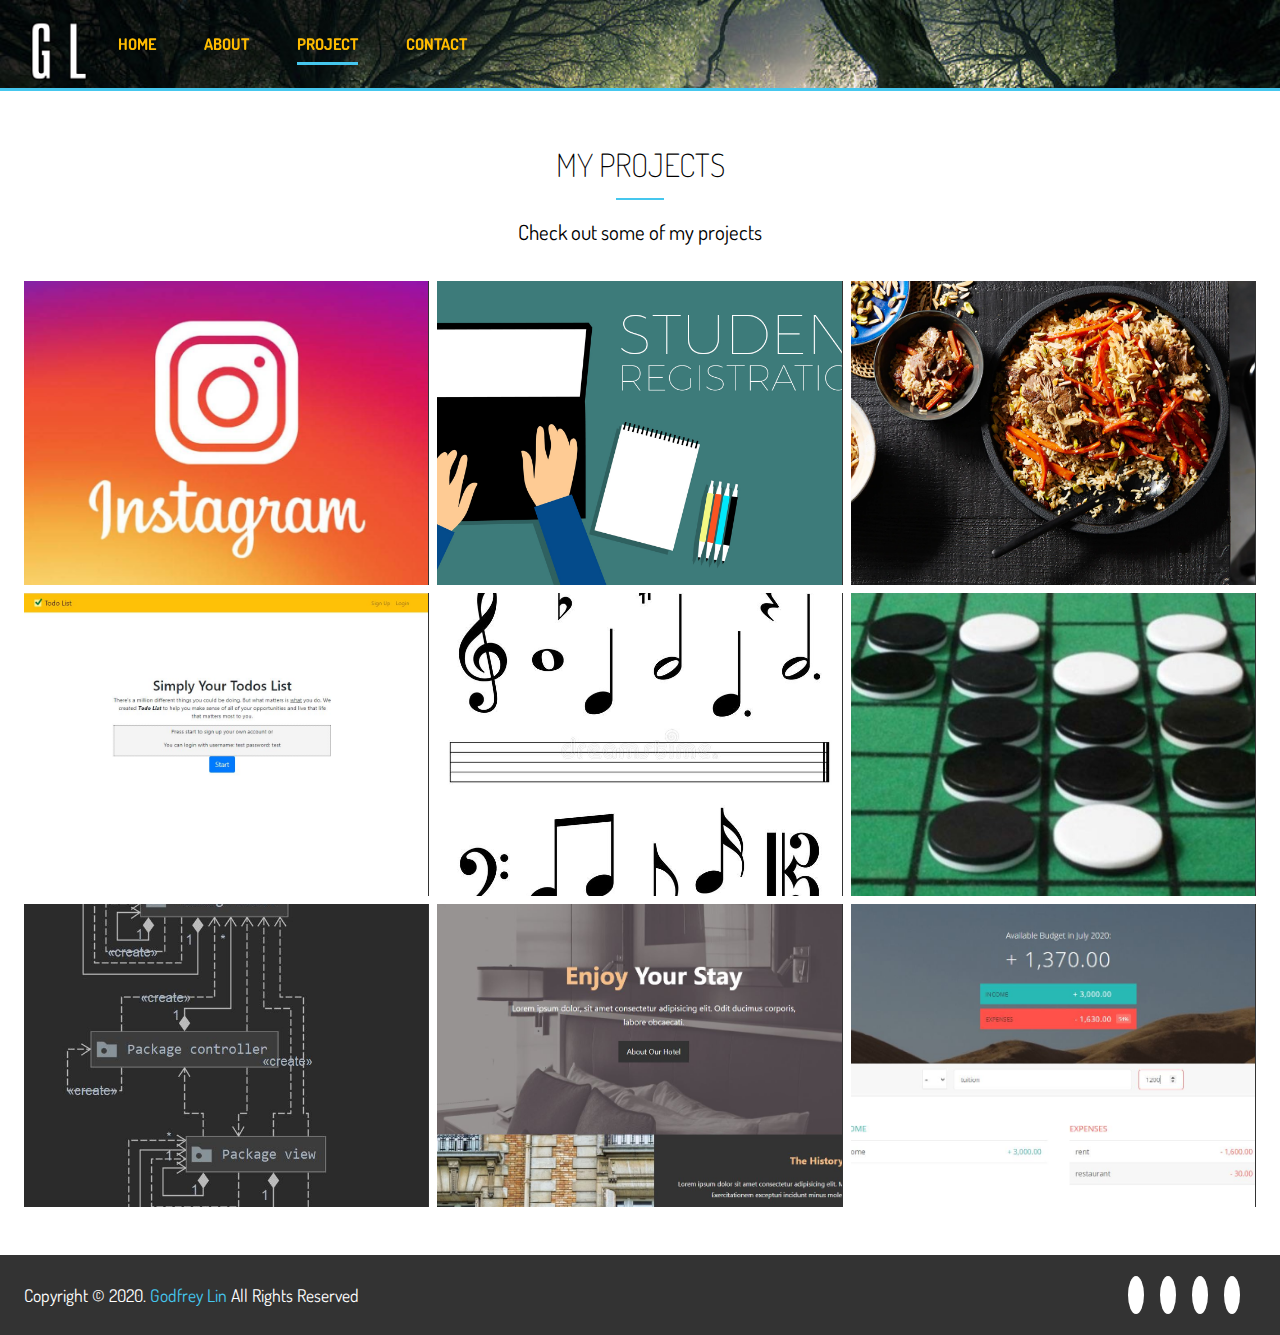
<file: project.html>
<!DOCTYPE html>
<html lang="en">
  <head>
    <meta charset="UTF-8" />
    <meta name="viewport" content="width=device-width, initial-scale=1.0" />
    <link rel="shortcut icon" type="image/x-icon" href="/favicon.ico" />
    <link
      rel="stylesheet"
      href="https://use.fontawesome.com/releases/v5.7.2/css/all.css"
      integrity="sha384-fnmOCqbTlWIlj8LyTjo7mOUStjsKC4pOpQbqyi7RrhN7udi9RwhKkMHpvLbHG9Sr"
      crossorigin="anonymous"
    />
    <link
      href="https://fonts.googleapis.com/css?family=Dosis"
      rel="stylesheet"
    />
    <link rel="stylesheet" href="css/main.css" />
    <title>My Projects | SDE & DS</title>
  </head>
  <body>
    <!-- Header -->
    <header id="header-inner">
      <div class="container">
        <nav id="main-nav">
          <img src="img/logo2.png" alt="My Portfolio" id="logo" />
          <ul>
            <li><a href="index.html">Home</a></li>
            <li><a href="about.html">About</a></li>
            <li><a href="project.html" class="current">Project</a></li>
            <li><a href="contactt.html">Contact</a></li>
          </ul>
        </nav>
      </div>
    </header>

    <!-- Section A: Gallery -->
    <section id="work-a" class="text-center py-3">
      <div class="container">
        <h2 class="section-title">My Projects</h2>
        <div class="buttom-line"></div>
        <p class="lead">Check out some of my projects</p>

        <div class="items">
          <div class="item filter full-stack django">
            <div class="item-image">
              <img src="img/items/Instagram.jpg" alt="" />
            </div>
            <div class="item-text">
              <div class="item-text-wrap">
                <a href="https://github.com/linchiahui/InstaJZ"
                  ><i class="fab fa-github-square fa-2x"></i
                ></a>
                <a href="https://safe-anchorage-41672.herokuapp.com/"
                  ><i class="fab fa-chrome fa-2x"></i
                ></a>
                <h2 class="item-text-titlee">Mini Instagram Web</h2>
                <div class="item-text-category">
                  <span>Full-Stack</span>
                  <span>Django</span>
                  <span>Python</span>
                  <span>HTML/CSS</span>
                  <span>JavaScript</span>
                  <span>Ajax</span>
                  <span>SQLite3</span>
                </div>
              </div>
            </div>
          </div>
          <div class="item filter angular full-stack">
            <div class="item-image">
              <img src="img/items/registration.jpg" alt="" />
            </div>
            <div class="item-text">
              <div class="item-text-wrap">
                <a
                  href="https://github.com/linchiahui/Course_Registration_full-stack_project"
                  ><i class="fab fa-github-square fa-2x"></i
                ></a>
                <h2 class="item-text-titlee">Courses Registration</h2>
                <div class="item-text-category">
                  <span>Full-Stack</span>
                  <span>Angular</span>
                  <span>HTML/CSS</span>
                  <span>TypeScript</span>
                  <span>Spring</span>
                  <span>Java</span>
                  <span>MySQL</span>
                </div>
              </div>
            </div>
          </div>
          <div class="item filter angular">
            <div class="item-image">
              <img src="img/items/recipe.jpg" alt="" />
            </div>
            <div class="item-text">
              <div class="item-text-wrap">
                <a
                  href="https://github.com/linchiahui/Angular-Recipe-Single-Page-Application"
                  ><i class="fab fa-github-square fa-2x"></i
                ></a>
                <a href="https://ng-recipe-book-6c323.web.app/auth"
                  ><i class="fab fa-chrome fa-2x"></i
                ></a>
                <h2 class="item-text-titlee">Recipe Books</h2>
                <div class="item-text-category">
                  <span>Front-End Focus</span>
                  <span>Angular</span>
                  <span>HTML/CSS</span>
                  <span>Bootstrap </span>
                  <span>TypeScript</span>
                  <span>rxjs</span>
                  <span>Firebase</span>
                </div>
              </div>
            </div>
          </div>
          <div class="item filter django full-stack">
            <div class="item-image">
              <img src="img/items/user_todo_list.jpg" alt="" />
            </div>
            <div class="item-text">
              <div class="item-text-wrap">
                <a href="https://github.com/linchiahui/django3-todolist-project"
                  ><i class="fab fa-github-square fa-2x"></i
                ></a>
                <a href="https://shrouded-gorge-00289.herokuapp.com/"
                  ><i class="fab fa-chrome fa-2x"></i
                ></a>
                <h2 class="item-text-titlee">User To Do List</h2>
                <div class="item-text-category">
                  <span>Full-Stack</span>
                  <span>Django</span>
                  <span>Python</span>
                  <span>HTML/CSS</span>
                  <span>Bootstrap </span>
                  <span>SQLite3</span>
                </div>
              </div>
            </div>
          </div>
          <div class="item filter courses">
            <div class="item-image">
              <img src="img/items/music_notation.jpg" alt="" />
            </div>
            <div class="item-text">
              <div class="item-text-wrap">
                <a
                  href="https://github.com/linchiahui/Music-Notation-Gesture-Recognition"
                  ><i class="fab fa-github-square fa-2x"></i
                ></a>
                <h2 class="item-text-titlee">Music Notation Drawing Tool</h2>
                <div class="item-text-category">
                  <span>Java</span>
                  <span>UI</span>
                </div>
              </div>
            </div>
          </div>
          <div class="item filter courses">
            <div class="item-image">
              <img src="img/items/othello.jpg" alt="" />
            </div>
            <div class="item-text">
              <div class="item-text-wrap">
                <a href="#"><i class="fab fa-github-square fa-2x"></i></a>
                <h2 class="item-text-titlee">Othello Game</h2>
                <div class="item-text-category">
                  <span>Python</span>
                  <span>Processing</span>
                </div>
              </div>
            </div>
          </div>
          <div class="item filter courses">
            <div class="item-image">
              <img src="img/items/todo_list_app.jpg" alt="" />
            </div>
            <div class="item-text">
              <div class="item-text-wrap">
                <a href="#"><i class="fab fa-github-square fa-2x"></i></a>
                <h2 class="item-text-titlee">Todo List management</h2>
                <div class="item-text-category">
                  <span>Java</span>
                  <span>JUNIT</span>
                </div>
              </div>
            </div>
          </div>
          <div class="item filter other">
            <div class="item-image">
              <img src="img/items/Hotel_web.JPG" alt="" />
            </div>
            <div class="item-text">
              <div class="item-text-wrap">
                <a href="https://github.com/linchiahui/Hotel-HTML-CSS-website"
                  ><i class="fab fa-github-square fa-2x"></i
                ></a>
                <a href="https://thirsty-bhaskara-8c842a.netlify.app/index.html"
                  ><i class="fab fa-chrome fa-2x"></i
                ></a>
                <h2 class="item-text-titlee">Hotel Website</h2>
                <div class="item-text-category">
                  <span>HTML/CSS</span>
                  <span>Bootstrap </span>
                </div>
              </div>
            </div>
          </div>
          <div class="item filter other">
            <div class="item-image">
              <img src="img/items/budget.JPG" alt="" />
            </div>
            <div class="item-text">
              <div class="item-text-wrap">
                <a href="https://github.com/linchiahui/JavaScript_budget_app"
                  ><i class="fab fa-github-square fa-2x"></i
                ></a>
                <a href="https://linchiahui.github.io/"
                  ><i class="fab fa-chrome fa-2x"></i
                ></a>
                <h2 class="item-text-titlee">Personal Budget App</h2>
                <div class="item-text-category">
                  <span>HTML/CSS</span>
                  <span>JavaScript</span>
                  <span>Bootstrap</span>
                </div>
              </div>
            </div>
          </div>
        </div>
      </div>
    </section>

    <!-- Footer -->
    <footer id="main-footer">
      <div class="footer-content container">
        <p>
          Copyright &copy; 2020. <span> Godfrey Lin</span> All Rights Reserved
        </p>
        <div class="social">
          <a href="https://www.linkedin.com/in/chia-hui-lin-81317a192/"
            ><i class="fab fa-linkedin fa-2x"></i
          ></a>
          <a href="https://github.com/linchiahui"
            ><i class="fab fa-github fa-2x"></i
          ></a>
          <a href="https://www.facebook.com/nage82822"
            ><i class="fab fa-facebook fa-2x"></i
          ></a>
          <a href=""><i class="fab fa-instagram fa-2x"></i></a>
          <!-- <i class="fab fa-linkedin fa-2x"></i> -->
          <!-- <i class="fab fa-github fa-2x"></i>
          <i class="fab fa-facebook fa-2x"></i>
          <i class="fab fa-instagram fa-2x"></i> -->
        </div>
      </div>
    </footer>
  </body>
</html>
</file>
<file: main.css>
.container {
  max-width: 1280px;
  padding: 0 1.5rem;
  margin: auto;
  overflow: hidden; }

.btn-main, .btn-light, .btn-dark {
  display: inline-block;
  padding: 0.8rem 2rem;
  transition: all 0.5s;
  border: none;
  cursor: pointer; }

.btn-main {
  color: #333;
  background-color: #45c7ee; }

.btn-light {
  color: #333;
  background-color: #f4f4f4; }

.btn-dark {
  color: #f4f4f4;
  background-color: #333; }

button[class^="btn-"]:hover,
a[class^="btn-"]:hover,
input[class^="btn-"]:hover {
  background-color: #45c7ee; }

.bg-main {
  background: #45c7ee;
  color: #000; }

.bg-dark {
  background: #333;
  color: #fff; }

.bg-light {
  background: #f4f4f4;
  color: #000; }

.bg-medium {
  background: #ccc;
  color: #000; }

.lead {
  font-size: 1.3rem;
  margin-bottom: 2rem; }

.text-center {
  text-align: center; }

.py-1 {
  padding: 1rem 0; }

.py-2 {
  padding: 2rem 0; }

.py-3 {
  padding: 3rem 0; }

.py-4 {
  padding: 4rem 0; }

.my-1 {
  margin: 1rem 0; }

.my-2 {
  margin: 2rem 0; }

.my-3 {
  margin: 3rem 0; }

.my-4 {
  margin: 4rem 0; }

.section-title {
  font-size: 2rem;
  display: block;
  padding-bottom: 0.5rem;
  text-align: center;
  font-weight: 100;
  text-transform: uppercase; }

.buttom-line {
  height: 2px;
  width: 3rem;
  background: #45c7ee;
  display: block;
  margin: 0 auto 1rem auto; }

#work-a .buttons {
  margin-bottom: 20px; }
  #work-a .buttons a {
    padding: 0.5rem;
    text-transform: uppercase;
    text-align: center;
    color: #333;
    font-weight: bold; }
    #work-a .buttons a:hover {
      border-bottom: #45c7ee solid 2px; }

.items {
  display: grid;
  grid-template-columns: repeat(3, 1fr);
  grid-gap: 0.5rem; }

.item {
  position: relative;
  background: #45c7ee;
  overflow: hidden;
  border-right: #333 solid 1px; }
  .item::after {
    content: "";
    position: absolute;
    display: block;
    background: inherit;
    opacity: 0.9;
    top: 0;
    left: 0;
    width: 100%;
    height: 100%;
    transform: scale(2) translateX(-75%) translateY(-75%) rotate(-28deg);
    transition: transform 3s cubic-bezier(0.2, 1, 0.3, 1); }
  .item:hover:after {
    transform: scale(2) translateX(0) translateY(0) rotate(-28deg); }
  .item:hover .item-image {
    transform: scale(1.2); }
  .item:hover .item-text {
    opacity: 1;
    transform: translateY(0); }
  .item-image {
    height: auto;
    transform: translateZ(0);
    display: block;
    transition: transform 750ms cubic-bezier(0.2, 1, 0.3, 1); }
  .item-image:before {
    content: "";
    display: block;
    padding-top: 75%;
    overflow: hidden; }
  .item-image img {
    position: absolute;
    top: 0;
    left: 0;
    width: 100%;
    height: 100%;
    line-height: 0;
    object-fit: cover; }
  .item-text {
    position: absolute;
    top: 0;
    left: 0;
    bottom: 0;
    right: 0;
    opacity: 0;
    text-align: center;
    z-index: 1;
    color: #fff;
    transform: translateY(-20%);
    transition: opacity 500ms cubic-bezier(0.2, 1, 0.3, 1), transform 500ms cubic-bezier(0.2, 1, 0.3, 1);
    transition-delay: 450ms; }
    .item-text a {
      color: #fff;
      text-decoration: none;
      padding: 0.5rem; }
  .item-text-wrap {
    position: absolute;
    width: 100%;
    top: 50%;
    transform: translateY(-50%); }
    .item-text-wrap i {
      transition: all 0.5s ease-in-out;
      color: #333; }
      .item-text-wrap i:hover {
        color: #ffbc00; }
  .item-text-title {
    font-size: 2.5rem;
    padding: 0 1rem;
    margin: 5px 0 0 0; }
  .item-text-category {
    text-transform: uppercase;
    opacity: 0.8;
    margin: 0; }
    .item-text-category span {
      display: inline-block;
      background: #e7dfdf;
      color: #333;
      margin-right: 0.4rem;
      padding: 0 0.4rem;
      border-radius: 5px;
      letter-spacing: 2px;
      font-size: 0.85rem;
      font-weight: bold; }

* {
  margin: 0;
  padding: 0; }

body {
  font-family: "Dosis", sans-serif;
  line-height: 1.6;
  background: #fff; }

a {
  text-decoration: none;
  color: #333; }

ul {
  list-style: none; }

h2,
h3,
h4 {
  text-transform: uppercase; }

img {
  width: 100%; }

#logo {
  width: 70px;
  height: 70px;
  color: #fff;
  text-transform: uppercase; }

#main-nav {
  display: flex;
  justify-content: space-between;
  padding-top: 1rem;
  transition: 0.5s; 

  position: fixed;
  top: 0;
  font-weight: bold;
  z-index: 10;
}
  #main-nav .top {
    background: transparent;
    position: fixed;
    padding: 1rem 1.5rem; }
  #main-nav ul {
    display: flex; }
  #main-nav li {
    padding: 1rem 1.5rem; }
  #main-nav a {
    text-decoration: none;
    color: #ffbc00;
    text-transform: uppercase;
    border-bottom: 3px transparent solid;
    padding-bottom: 0.5rem;
    transition: border-color 0.5s; }
    #main-nav a:hover {
      border-color: #ccc; }
    #main-nav a.current {
      border-color: #45c7ee; }

#header-home .top {
  background: transparent; }

#home-nav {
  display: flex;
  justify-content: space-between;
  padding-top: 1rem;
  position: fixed;
  top: 0;
  background: #333;
  opacity: 1;
  transition: 0.5s; }
  #home-nav #logo {
    margin-right: 30px; }
  #home-nav ul {
    display: flex; }
  #home-nav li {
    padding: 1rem 1.5rem; }
  #home-nav a {
    text-decoration: none;
    color: rgb(235, 158, 15);
    font-weight: bold;
    text-transform: uppercase;
    border-bottom: 3px transparent solid;
    padding-bottom: 0.5rem;
    transition: border-color 0.5s; }
    #home-nav a:hover {
      border-color: #ccc; }
    #home-nav a.current {
      border-color: #45c7ee; }

#header-home {
  background: url("./img/showcase3.jpg") no-repeat center right/cover;
  height: 100vh;
  color: #fff; }
  #header-home .header-content {
    text-align: center;
    padding-top: 20%; }
    #header-home .header-content h1 {
      font-size: 4rem;
      line-height: 1.2; }
    #header-home .header-content p {
      color: #333;
      font-weight: bold; }
    #header-home .header-content a {
      font-weight: bold; }
    #header-home .header-content .header-social {
      margin: 15px; }
      #header-home .header-content .header-social a {
        padding: 7px;
        transition: all 0.5s ease-in-out; }
        #header-home .header-content .header-social a:hover {
          color: #25d7e4; }

#header-inner {
  background: url("./img/showcase3.jpg") no-repeat 20% 0%/cover;
  height: 5.5rem;
  border-bottom: 3px solid #45c7ee; }

#home-a {
  background-color: #ccc; }
  #home-a .specials {
    margin-top: 3rem;
    display: grid;
    grid-gap: 1rem;
    grid-template-columns: repeat(4, 1fr); }
    #home-a .specials .fas {
      color: #45c7ee;
      padding-bottom: 0.4rem; }
    #home-a .specials .fab {
      color: #45c7ee;
      padding-bottom: 0.4rem; }
    #home-a .specials h3 {
      margin-bottom: 1rem; }
    #home-a .specials span {
      display: inline-block;
      background: #f4f4f4;
      color: #333;
      margin: 0.2rem 0.2rem;
      padding: 0 0.4rem;
      border-radius: 5px;
      letter-spacing: 2px;
      font-size: 0.85rem;
      font-weight: bold; }

#home-c .link a {
  font-weight: bold; }

#home-c .process {
  display: grid;
  grid-template-columns: repeat(4, 1fr);
  grid-gap: 1.5rem;
  text-align: center; }
  #home-c .process-step {
    position: absolute;
    top: 0;
    right: 0;
    font-size: 28px;
    background: #45c7ee;
    color: #000;
    border-radius: 50%;
    height: 15px;
    width: 15px;
    line-height: 15px;
    padding: 1rem;
    transition: all 1s; }
  #home-c .process-icon {
    border-radius: 50%;
    background: #000;
    color: #fff;
    padding: 0.1rem;
    width: 150px;
    height: 150px;
    object-fit: cover;
    line-height: 70px;
    text-align: center;
    position: relative;
    transition: all 1s; }
    #home-c .process-icon:hover {
      background: #45c7ee;
      width: 250px;
      height: 250px;
      padding: 0.1rem;
      line-height: 90px; }
      #home-c .process-icon:hover .process-step {
        position: absolute;
        background: #333;
        color: #fff; }

#resume .link a {
  font-weight: bold;
  margin-bottom: 2rem; }

#resume .resume-content {
  display: grid;
  grid-template-columns: repeat(3, 1fr);
  grid-gap: 2rem; }
  #resume .resume-content .resume-education {
    grid-column: 1 / span 1;
    border-right: #333 solid 1px;
    border-bottom: #333 solid 1px; }
  #resume .resume-content .resume-education-content {
    grid-column: 2 / span 2;
    border-right: #333 solid 1px;
    border-bottom: #333 solid 1px; }
  #resume .resume-content .resume-experience {
    grid-row: 2 / span 1;
    border-right: #333 solid 1px;
    border-bottom: #333 solid 1px; }
  #resume .resume-content .resume-experience-content {
    grid-row: 2 / span 1;
    grid-column: 2 / span 2;
    border-right: #333 solid 1px;
    border-bottom: #333 solid 1px; }
    #resume .resume-content .resume-experience-content p {
      text-align: left;
      margin-bottom: 5px; }
    #resume .resume-content .resume-experience-content .duration {
      text-align: center; }
  #resume .resume-content .resume-project {
    grid-row: 3 / span 1;
    border-right: #333 solid 1px;
    border-bottom: #333 solid 1px; }
  #resume .resume-content .resume-project-content {
    grid-row: 3 / span 1;
    grid-column: 2 / span 2;
    border-right: #333 solid 1px;
    border-bottom: #333 solid 1px; }
    #resume .resume-content .resume-project-content p {
      text-align: left;
      margin-bottom: 5px; }
  #resume .resume-content i {
    color: #45c7ee; }

#resume .resume-title {
  font-size: 1.5rem;
  padding: 5px; }

#resume p {
  font-size: 1rem;
  padding: 5px; }

#main-footer {
  background: #333;
  color: #fff;
  height: 5rem; }
  #main-footer .footer-content {
    display: flex;
    justify-content: space-between;
    height: 5rem;
    align-items: center;
    font-size: 1.1rem; }
    #main-footer .footer-content span {
      color: #45c7ee; }
    #main-footer .footer-content .social .fab {
      margin-right: 1rem;
      border: 2px #fff;
      background: #fff;
      border-radius: 50%;
      height: 35px;
      width: 35px;
      line-height: 35px;
      text-align: center;
      padding: 0.5rem;
      transition: all 0.5s ease-in-out; }
      #main-footer .footer-content .social .fab:hover {
        background: #45c7ee; }

@media (max-width: 800px) {
  #header-home {
    height: 30rem; }
    #header-home .header-content {
      padding-top: 5rem; }
  #main-footer {
    height: 7rem; }
    #main-footer .footer-content {
      flex-direction: column;
      padding: 1rem;
      height: 5rem;
      font-size: 1rem; }
      #main-footer .footer-content .social .fab {
        height: 25px;
        width: 25px;
        line-height: 25px; } }

@media (max-width: 500px) {
  #main-nav {
    flex-direction: column;
    align-items: center; }
    #main-nav li {
      padding: 0.5rem; }
  #home-nav {
    position: relative;
    flex-direction: column;
    align-items: center; }
    #home-nav li {
      padding: 0.5rem; }
  #header-home {
    height: 10rem;
    border-bottom: 3px solid #45c7ee;
    background-position: 20% 30%; }
    #header-home .header-content {
      display: none; }
  #header-inner {
    height: 10rem; }
  #home-a .specials,
  #home-b .stats,
  #home-c .process,
  #about-d .testimonials,
  #contact-b .contact-info,
  .items {
    grid-template-columns: 1fr; }
  #home-a .specials div {
    border-bottom: 1px #f4f4f4 solid;
    padding-bottom: 1rem; }
    #home-a .specials div:last-child {
      border: none;
      padding-bottom: 0; }
  #home-b .stats div {
    padding: 2rem 0 1rem 0; }
  #resume .resume-content {
    grid-template-columns: 1fr; }
    #resume .resume-content .resume-education {
      grid-column: 1 / span 1;
      grid-row: 1 / span 1; }
    #resume .resume-content .resume-education-content {
      grid-column: 1 / span 1;
      grid-row: 2 / span 1; }
    #resume .resume-content .resume-experience {
      grid-column: 1 / span 1;
      grid-row: 3 / span 1; }
    #resume .resume-content .resume-experience-content {
      grid-column: 1 / span 1;
      grid-row: 4 / span 1; }
    #resume .resume-content .resume-project {
      grid-column: 1 / span 1;
      grid-row: 5 / span 1; }
    #resume .resume-content .resume-project-content {
      grid-column: 1 / span 1;
      grid-row: 6 / span 1; }
  #about-a .about-info {
    grid-template-areas: "bioimage"
 "bio"
 "aw1"
 "aw2"
 "aw3"; }
  #about-c {
    display: none; }
  #about-d .testimonials {
    grid-template-areas: "t1"
 "c1"
 "t2"
 "c2"
 "t3"
 "c3"; }
  #work-a .items .item-text span {
    display: none; }
  #contact-a .text-fields {
    grid-template-areas: "name"
 "subject"
 "email"
 "phone"
 "message"; }
  #contact-b div {
    margin-bottom: 1rem;
    padding-bottom: 1rem;
    border-bottom: 1px #555 solid; }
    #contact-b div:last-child {
      border: none;
      margin-bottom: 0;
      padding-bottom: 0; }
  #contact-c h1 {
    font-size: 2rem; }
  #main-footer {
    height: 7rem; }
    #main-footer .footer-content {
      flex-direction: column;
      padding: 1rem;
      height: 5rem;
      font-size: 1rem; }
      #main-footer .footer-content .social .fab {
        height: 25px;
        width: 25px;
        line-height: 25px; } }

@media (max-height: 500px) {
  #header-home .header-content {
    padding-top: 3rem; } }

@media (max-height: 350px) {
  #header-home .header-content h1 {
    font-size: 2rem; } }
</file>
<file: about/about.css>
#about-a .about-info {
  display: grid;
  grid-template-areas:
    "bioimage bio bio"
    "aw1 aw2 aw3";
  grid-gap: 1.2rem;
}
#about-a .about-info img {
  border-radius: 50%;
  filter: grayscale(100%);
}

#about-a .bio-image {
  grid-area: bioimage;
}

#about-a .bio {
  grid-area: bio;
  border-left: 3px solid #25d7e4;
  padding: 1.8rem;
  text-align: left;
}
#about-a .bio #bio-1 {
  font-size: 1.3rem;
  font-weight: bold;
}
#about-a .bio #bio-2 {
  font-size: 1.3rem;
  font-weight: bold;
}
#about-a .bio #bio-3 {
  font-size: 1.3rem;
  font-weight: bold;
}

#about-a .award-1 {
  grid-area: aw1;
}

#about-a .award-2 {
  grid-area: aw2;
}

#about-a .award-3 {
  grid-area: aw3;
}

#about-a .award-1 .fas,
#about-a .award-2 .fas,
#about-a .award-3 .fas {
  color: #25d7e4;
  margin: 1rem;
}

#about-b .progress {
  overflow: hidden;
  height: 20px;
  background: #ccc;
  border-radius: 5px;
  margin-bottom: 0.3rem;
}
#about-b .progress div {
  height: 100%;
  color: #fff;
  text-align: center;
  background: #45c7ee;
}

#about-c .about-logos {
  display: grid;
  grid-template-columns: repeat(4, 1fr);
  grid-gap: 2rem;
}
#about-c .about-logos img {
  width: 55%;
}

#about-d .testimonials {
  display: grid;
  grid-template-areas:
    "t1 t2 t3"
    "c1 c2 c3 ";
  grid-gap: 0.5rem;
}
#about-d .testimonials #title1 {
  grid-area: t1;
}
#about-d .testimonials #title2 {
  grid-area: t2;
}
#about-d .testimonials #title3 {
  grid-area: t3;
}
#about-d .testimonials #content1 {
  grid-area: c1;
}
#about-d .testimonials #content2 {
  grid-area: c2;
}
#about-d .testimonials #content3 {
  grid-area: c3;
}
#about-d .testimonials ul {
  list-style: none;
  margin-top: 1rem;
  display: flex;
  flex-direction: column;
  align-items: center;
  border: 1px solid #ccc;
  padding: 1rem;
}
#about-d .testimonials li {
  padding: 0.3rem;
}
#about-d .testimonials i {
  color: rgba(11, 192, 20, 0.705);
  padding-right: 5px;
}
#about-d .testimonials p {
  border: 1px solid #ccc;
  border-radius: 5px;
  padding: 0.5rem;
}
#about-d .testimonials img {
  width: 50px;
  height: 50px;
  border-radius: 50%;
  margin-right: 0.5rem;
}

@media (max-width: 800px) {
  #header-home {
    height: 30rem;
  }
  #header-home .header-content {
    padding-top: 5rem;
  }
  #main-footer {
    height: 7rem;
  }
  #main-footer .footer-content {
    flex-direction: column;
    padding: 1rem;
    height: 5rem;
    font-size: 1rem;
  }
  #main-footer .footer-content .social .fab {
    height: 25px;
    width: 25px;
    line-height: 25px;
  }
}

@media (max-width: 500px) {
  #main-nav {
    flex-direction: column;
    align-items: center;
  }
  #main-nav li {
    padding: 0.5rem;
  }
  #home-nav {
    position: relative;
    flex-direction: column;
    align-items: center;
  }
  #home-nav li {
    padding: 0.5rem;
  }
  #header-home {
    height: 10rem;
    border-bottom: 3px solid #45c7ee;
    background-position: 20% 30%;
  }
  #header-home .header-content {
    display: none;
  }
  #header-inner {
    height: 10rem;
  }
  #home-a .specials,
  #home-b .stats,
  #home-c .process,
  #about-d .testimonials,
  #contact-b .contact-info,
  .items {
    grid-template-columns: 1fr;
  }
  #home-a .specials div {
    border-bottom: 1px #f4f4f4 solid;
    padding-bottom: 1rem;
  }
  #home-a .specials div:last-child {
    border: none;
    padding-bottom: 0;
  }
  #home-b .stats div {
    padding: 2rem 0 1rem 0;
  }
  #resume .resume-content {
    grid-template-columns: 1fr;
  }
  #resume .resume-content .resume-education {
    grid-column: 1 / span 1;
    grid-row: 1 / span 1;
  }
  #resume .resume-content .resume-education-content {
    grid-column: 1 / span 1;
    grid-row: 2 / span 1;
  }
  #resume .resume-content .resume-experience {
    grid-column: 1 / span 1;
    grid-row: 3 / span 1;
  }
  #resume .resume-content .resume-experience-content {
    grid-column: 1 / span 1;
    grid-row: 4 / span 1;
  }
  #resume .resume-content .resume-project {
    grid-column: 1 / span 1;
    grid-row: 5 / span 1;
  }
  #resume .resume-content .resume-project-content {
    grid-column: 1 / span 1;
    grid-row: 6 / span 1;
  }
  #about-a .about-info {
    grid-template-areas:
      "bioimage"
      "bio"
      "aw1"
      "aw2"
      "aw3";
  }
  #about-c {
    display: none;
  }
  #about-d .testimonials {
    grid-template-areas:
      "t1"
      "c1"
      "t2"
      "c2"
      "t3"
      "c3";
  }
  #work-a .items .item-text span {
    display: none;
  }
  #contact-a .text-fields {
    grid-template-areas:
      "name"
      "subject"
      "email"
      "phone"
      "message";
  }
  #contact-b div {
    margin-bottom: 1rem;
    padding-bottom: 1rem;
    border-bottom: 1px #555 solid;
  }
  #contact-b div:last-child {
    border: none;
    margin-bottom: 0;
    padding-bottom: 0;
  }
  #contact-c h1 {
    font-size: 2rem;
  }
  #main-footer {
    height: 7rem;
  }
  #main-footer .footer-content {
    flex-direction: column;
    padding: 1rem;
    height: 5rem;
    font-size: 1rem;
  }
  #main-footer .footer-content .social .fab {
    height: 25px;
    width: 25px;
    line-height: 25px;
  }
}
</file>
<file: contact/contact.css>
#contact-a .text-fields {
  display: grid;
  grid-template-areas:
    "name email"
    "subject phone"
    "message message";
  grid-gap: 1.2rem;
  margin-bottom: 1.2rem;
}
#contact-a .text-fields .name-input {
  grid-area: name;
}
#contact-a .text-fields .subject-input {
  grid-area: subject;
}
#contact-a .text-fields .email-input {
  grid-area: email;
}
#contact-a .text-fields .phone-input {
  grid-area: phone;
}
#contact-a .text-fields .message-input {
  grid-area: message;
  height: 100px;
}
#contact-a .text-fields .text-input {
  padding: 0.5rem 1rem;
}

#contact-a button[type="submit"] {
  width: 50%;
}

#contact-b .contact-info {
  display: grid;
  grid-template-columns: repeat(3, 1fr);
  text-align: center;
}

#contact-c h1 {
  text-align: center;
  font-size: 4rem;
}

@media (max-width: 800px) {
  #header-home {
    height: 30rem;
  }
  #header-home .header-content {
    padding-top: 5rem;
  }
  #main-footer {
    height: 7rem;
  }
  #main-footer .footer-content {
    flex-direction: column;
    padding: 1rem;
    height: 5rem;
    font-size: 1rem;
  }
  #main-footer .footer-content .social .fab {
    height: 25px;
    width: 25px;
    line-height: 25px;
  }
}

@media (max-width: 500px) {
  #main-nav {
    flex-direction: column;
    align-items: center;
  }
  #main-nav li {
    padding: 0.5rem;
  }
  #home-nav {
    position: relative;
    flex-direction: column;
    align-items: center;
  }
  #home-nav li {
    padding: 0.5rem;
  }
  #header-home {
    height: 10rem;
    border-bottom: 3px solid #45c7ee;
    background-position: 20% 30%;
  }
  #header-home .header-content {
    display: none;
  }
  #header-inner {
    height: 10rem;
  }
  #home-a .specials,
  #home-b .stats,
  #home-c .process,
  #about-d .testimonials,
  #contact-b .contact-info,
  .items {
    grid-template-columns: 1fr;
  }
  #home-a .specials div {
    border-bottom: 1px #f4f4f4 solid;
    padding-bottom: 1rem;
  }
  #home-a .specials div:last-child {
    border: none;
    padding-bottom: 0;
  }
  #home-b .stats div {
    padding: 2rem 0 1rem 0;
  }
  #resume .resume-content {
    grid-template-columns: 1fr;
  }
  #resume .resume-content .resume-education {
    grid-column: 1 / span 1;
    grid-row: 1 / span 1;
  }
  #resume .resume-content .resume-education-content {
    grid-column: 1 / span 1;
    grid-row: 2 / span 1;
  }
  #resume .resume-content .resume-experience {
    grid-column: 1 / span 1;
    grid-row: 3 / span 1;
  }
  #resume .resume-content .resume-experience-content {
    grid-column: 1 / span 1;
    grid-row: 4 / span 1;
  }
  #resume .resume-content .resume-project {
    grid-column: 1 / span 1;
    grid-row: 5 / span 1;
  }
  #resume .resume-content .resume-project-content {
    grid-column: 1 / span 1;
    grid-row: 6 / span 1;
  }
  #about-a .about-info {
    grid-template-areas:
      "bioimage"
      "bio"
      "aw1"
      "aw2"
      "aw3";
  }
  #about-c {
    display: none;
  }
  #about-d .testimonials {
    grid-template-areas:
      "t1"
      "c1"
      "t2"
      "c2"
      "t3"
      "c3";
  }
  #work-a .items .item-text span {
    display: none;
  }
  #contact-a .text-fields {
    grid-template-areas:
      "name"
      "subject"
      "email"
      "phone"
      "message";
  }
  #contact-b div {
    margin-bottom: 1rem;
    padding-bottom: 1rem;
    border-bottom: 1px #555 solid;
  }
  #contact-b div:last-child {
    border: none;
    margin-bottom: 0;
    padding-bottom: 0;
  }
  #contact-c h1 {
    font-size: 2rem;
  }
  #main-footer {
    height: 7rem;
  }
  #main-footer .footer-content {
    flex-direction: column;
    padding: 1rem;
    height: 5rem;
    font-size: 1rem;
  }
  #main-footer .footer-content .social .fab {
    height: 25px;
    width: 25px;
    line-height: 25px;
  }
}
</file>
<file: project/project.css>
#work-a .buttons {
  margin-bottom: 20px;
}
#work-a .buttons a {
  padding: 0.5rem;
  text-transform: uppercase;
  text-align: center;
  color: #333;
  font-weight: bold;
}
#work-a .buttons a:hover {
  border-bottom: #45c7ee solid 2px;
}

.items {
  display: grid;
  grid-template-columns: repeat(3, 1fr);
  grid-gap: 0.5rem;
}

.item {
  position: relative;
  background: #45c7ee;
  overflow: hidden;
  border-right: #333 solid 1px;
}
.item::after {
  content: "";
  position: absolute;
  display: block;
  background: inherit;
  opacity: 0.9;
  top: 0;
  left: 0;
  width: 100%;
  height: 100%;
  transform: scale(2) translateX(-75%) translateY(-75%) rotate(-28deg);
  transition: transform 3s cubic-bezier(0.2, 1, 0.3, 1);
}
.item:hover:after {
  transform: scale(2) translateX(0) translateY(0) rotate(-28deg);
}
.item:hover .item-image {
  transform: scale(1.2);
}
.item:hover .item-text {
  opacity: 1;
  transform: translateY(0);
}
.item-image {
  height: auto;
  transform: translateZ(0);
  display: block;
  transition: transform 750ms cubic-bezier(0.2, 1, 0.3, 1);
}
.item-image:before {
  content: "";
  display: block;
  padding-top: 75%;
  overflow: hidden;
}
.item-image img {
  position: absolute;
  top: 0;
  left: 0;
  width: 100%;
  height: 100%;
  line-height: 0;
  object-fit: cover;
}
.item-text {
  position: absolute;
  top: 0;
  left: 0;
  bottom: 0;
  right: 0;
  opacity: 0;
  text-align: center;
  z-index: 1;
  color: #fff;
  transform: translateY(-20%);
  transition: opacity 500ms cubic-bezier(0.2, 1, 0.3, 1),
    transform 500ms cubic-bezier(0.2, 1, 0.3, 1);
  transition-delay: 450ms;
}
.item-text a {
  color: #fff;
  text-decoration: none;
  padding: 0.5rem;
}
.item-text-wrap {
  position: absolute;
  width: 100%;
  top: 50%;
  transform: translateY(-50%);
}
.item-text-wrap i {
  transition: all 0.5s ease-in-out;
  color: #333;
}
.item-text-wrap i:hover {
  color: #ffbc00;
}
.item-text-title {
  font-size: 2.5rem;
  padding: 0 1rem;
  margin: 5px 0 0 0;
}
.item-text-category {
  text-transform: uppercase;
  opacity: 0.8;
  margin: 0;
}
.item-text-category span {
  display: inline-block;
  background: #e7dfdf;
  color: #333;
  margin-right: 0.4rem;
  padding: 0 0.4rem;
  border-radius: 5px;
  letter-spacing: 2px;
  font-size: 0.85rem;
  font-weight: bold;
}

* {
  margin: 0;
  padding: 0;
}

@media (max-width: 800px) {
  #header-home {
    height: 30rem;
  }
  #header-home .header-content {
    padding-top: 5rem;
  }
  #main-footer {
    height: 7rem;
  }
  #main-footer .footer-content {
    flex-direction: column;
    padding: 1rem;
    height: 5rem;
    font-size: 1rem;
  }
  #main-footer .footer-content .social .fab {
    height: 25px;
    width: 25px;
    line-height: 25px;
  }
}

@media (max-width: 500px) {
  #main-nav {
    flex-direction: column;
    align-items: center;
  }
  #main-nav li {
    padding: 0.5rem;
  }
  #home-nav {
    position: relative;
    flex-direction: column;
    align-items: center;
  }
  #home-nav li {
    padding: 0.5rem;
  }
  #header-home {
    height: 10rem;
    border-bottom: 3px solid #45c7ee;
    background-position: 20% 30%;
  }
  #header-home .header-content {
    display: none;
  }
  #header-inner {
    height: 10rem;
  }
  #home-a .specials,
  #home-b .stats,
  #home-c .process,
  #about-d .testimonials,
  #contact-b .contact-info,
  .items {
    grid-template-columns: 1fr;
  }
  #home-a .specials div {
    border-bottom: 1px #f4f4f4 solid;
    padding-bottom: 1rem;
  }
  #home-a .specials div:last-child {
    border: none;
    padding-bottom: 0;
  }
  #home-b .stats div {
    padding: 2rem 0 1rem 0;
  }
  #resume .resume-content {
    grid-template-columns: 1fr;
  }
  #resume .resume-content .resume-education {
    grid-column: 1 / span 1;
    grid-row: 1 / span 1;
  }
  #resume .resume-content .resume-education-content {
    grid-column: 1 / span 1;
    grid-row: 2 / span 1;
  }
  #resume .resume-content .resume-experience {
    grid-column: 1 / span 1;
    grid-row: 3 / span 1;
  }
  #resume .resume-content .resume-experience-content {
    grid-column: 1 / span 1;
    grid-row: 4 / span 1;
  }
  #resume .resume-content .resume-project {
    grid-column: 1 / span 1;
    grid-row: 5 / span 1;
  }
  #resume .resume-content .resume-project-content {
    grid-column: 1 / span 1;
    grid-row: 6 / span 1;
  }
  #about-a .about-info {
    grid-template-areas:
      "bioimage"
      "bio"
      "aw1"
      "aw2"
      "aw3";
  }
  #about-c {
    display: none;
  }
  #about-d .testimonials {
    grid-template-areas:
      "t1"
      "c1"
      "t2"
      "c2"
      "t3"
      "c3";
  }
  #work-a .items .item-text span {
    display: none;
  }
  #contact-a .text-fields {
    grid-template-areas:
      "name"
      "subject"
      "email"
      "phone"
      "message";
  }
  #contact-b div {
    margin-bottom: 1rem;
    padding-bottom: 1rem;
    border-bottom: 1px #555 solid;
  }
  #contact-b div:last-child {
    border: none;
    margin-bottom: 0;
    padding-bottom: 0;
  }
  #contact-c h1 {
    font-size: 2rem;
  }
  #main-footer {
    height: 7rem;
  }
  #main-footer .footer-content {
    flex-direction: column;
    padding: 1rem;
    height: 5rem;
    font-size: 1rem;
  }
  #main-footer .footer-content .social .fab {
    height: 25px;
    width: 25px;
    line-height: 25px;
  }
}
</file>
<file: css/main.css>
.container {
  max-width: 1280px;
  padding: 0 1.5rem;
  margin: auto;
  overflow: hidden; }

.btn-main, .btn-light, .btn-dark {
  display: inline-block;
  padding: 0.8rem 2rem;
  transition: all 0.5s;
  border: none;
  cursor: pointer; }

.btn-main {
  color: #333;
  background-color: #45c7ee; }

.btn-light {
  color: #333;
  background-color: #f4f4f4; }

.btn-dark {
  color: #f4f4f4;
  background-color: #333; }

button[class^="btn-"]:hover,
a[class^="btn-"]:hover,
input[class^="btn-"]:hover {
  background-color: #45c7ee; }

.bg-main {
  background: #45c7ee;
  color: #000; }

.bg-dark {
  background: #333;
  color: #fff; }

.bg-light {
  background: #f4f4f4;
  color: #000; }

.bg-medium {
  background: #ccc;
  color: #000; }

.lead {
  font-size: 1.3rem;
  margin-bottom: 2rem; }

.text-center {
  text-align: center; }

.py-1 {
  padding: 1rem 0; }

.py-2 {
  padding: 2rem 0; }

.py-3 {
  padding: 3rem 0; }

.py-4 {
  padding: 4rem 0; }

.my-1 {
  margin: 1rem 0; }

.my-2 {
  margin: 2rem 0; }

.my-3 {
  margin: 3rem 0; }

.my-4 {
  margin: 4rem 0; }

.section-title {
  font-size: 2rem;
  display: block;
  padding-bottom: 0.5rem;
  text-align: center;
  font-weight: 100;
  text-transform: uppercase; }

.buttom-line {
  height: 2px;
  width: 3rem;
  background: #45c7ee;
  display: block;
  margin: 0 auto 1rem auto; }

#work-a .buttons {
  margin-bottom: 20px; }
  #work-a .buttons a {
    padding: 0.5rem;
    text-transform: uppercase;
    text-align: center;
    color: #333;
    font-weight: bold; }
    #work-a .buttons a:hover {
      border-bottom: #45c7ee solid 2px; }

.items {
  display: grid;
  grid-template-columns: repeat(3, 1fr);
  grid-gap: 0.5rem; }

.item {
  position: relative;
  background: #45c7ee;
  overflow: hidden;
  border-right: #333 solid 1px; }
  .item::after {
    content: "";
    position: absolute;
    display: block;
    background: inherit;
    opacity: 0.9;
    top: 0;
    left: 0;
    width: 100%;
    height: 100%;
    transform: scale(2) translateX(-75%) translateY(-75%) rotate(-28deg);
    transition: transform 3s cubic-bezier(0.2, 1, 0.3, 1); }
  .item:hover:after {
    transform: scale(2) translateX(0) translateY(0) rotate(-28deg); }
  .item:hover .item-image {
    transform: scale(1.2); }
  .item:hover .item-text {
    opacity: 1;
    transform: translateY(0); }
  .item-image {
    height: auto;
    transform: translateZ(0);
    display: block;
    transition: transform 750ms cubic-bezier(0.2, 1, 0.3, 1); }
  .item-image:before {
    content: "";
    display: block;
    padding-top: 75%;
    overflow: hidden; }
  .item-image img {
    position: absolute;
    top: 0;
    left: 0;
    width: 100%;
    height: 100%;
    line-height: 0;
    object-fit: cover; }
  .item-text {
    position: absolute;
    top: 0;
    left: 0;
    bottom: 0;
    right: 0;
    opacity: 0;
    text-align: center;
    z-index: 1;
    color: #fff;
    transform: translateY(-20%);
    transition: opacity 500ms cubic-bezier(0.2, 1, 0.3, 1), transform 500ms cubic-bezier(0.2, 1, 0.3, 1);
    transition-delay: 450ms; }
    .item-text a {
      color: #fff;
      text-decoration: none;
      padding: 0.5rem; }
  .item-text-wrap {
    position: absolute;
    width: 100%;
    top: 50%;
    transform: translateY(-50%); }
    .item-text-wrap i {
      transition: all 0.5s ease-in-out;
      color: #333; }
      .item-text-wrap i:hover {
        color: #ffbc00; }
  .item-text-title {
    font-size: 2.5rem;
    padding: 0 1rem;
    margin: 5px 0 0 0; }
  .item-text-category {
    text-transform: uppercase;
    opacity: 0.8;
    margin: 0; }
    .item-text-category span {
      display: inline-block;
      background: #e7dfdf;
      color: #333;
      margin-right: 0.4rem;
      padding: 0 0.4rem;
      border-radius: 5px;
      letter-spacing: 2px;
      font-size: 0.85rem;
      font-weight: bold; }

* {
  margin: 0;
  padding: 0; }

body {
  font-family: "Dosis", sans-serif;
  line-height: 1.6;
  background: #fff; }

a {
  text-decoration: none;
  color: #333; }

ul {
  list-style: none; }

h2,
h3,
h4 {
  text-transform: uppercase; }

img {
  width: 100%; }

#logo {
  width: 70px;
  height: 70px;
  color: #fff;
  text-transform: uppercase; }

#main-nav {
  display: flex;
  justify-content: space-between;
  padding-top: 1rem;
  transition: 0.5s; 

  position: fixed;
  top: 0;
  font-weight: bold;
  z-index: 10;
}
  #main-nav .top {
    background: transparent;
    position: fixed;
    padding: 1rem 1.5rem; }
  #main-nav ul {
    display: flex; }
  #main-nav li {
    padding: 1rem 1.5rem; }
  #main-nav a {
    text-decoration: none;
    color: #ffbc00;
    text-transform: uppercase;
    border-bottom: 3px transparent solid;
    padding-bottom: 0.5rem;
    transition: border-color 0.5s; }
    #main-nav a:hover {
      border-color: #ccc; }
    #main-nav a.current {
      border-color: #45c7ee; }

#header-home .top {
  background: transparent; }

#home-nav {
  display: flex;
  justify-content: space-between;
  padding-top: 1rem;
  position: fixed;
  top: 0;
  background: #333;
  opacity: 1;
  transition: 0.5s; }
  #home-nav #logo {
    margin-right: 30px; }
  #home-nav ul {
    display: flex; }
  #home-nav li {
    padding: 1rem 1.5rem; }
  #home-nav a {
    text-decoration: none;
    color: rgb(235, 158, 15);
    font-weight: bold;
    text-transform: uppercase;
    border-bottom: 3px transparent solid;
    padding-bottom: 0.5rem;
    transition: border-color 0.5s; }
    #home-nav a:hover {
      border-color: #ccc; }
    #home-nav a.current {
      border-color: #45c7ee; }

#header-home {
  background: url("../img/showcase3.jpg") no-repeat center right/cover;
  height: 100vh;
  color: #fff; }
  #header-home .header-content {
    text-align: center;
    padding-top: 20%; }
    #header-home .header-content h1 {
      font-size: 4rem;
      line-height: 1.2; }
    #header-home .header-content p {
      color: #333;
      font-weight: bold; }
    #header-home .header-content a {
      font-weight: bold; }
    #header-home .header-content .header-social {
      margin: 15px; }
      #header-home .header-content .header-social a {
        padding: 7px;
        transition: all 0.5s ease-in-out; }
        #header-home .header-content .header-social a:hover {
          color: #25d7e4; }

#header-inner {
  background: url("../img/showcase3.jpg") no-repeat 20% 0%/cover;
  height: 5.5rem;
  border-bottom: 3px solid #45c7ee; }

#home-a {
  background-color: #ccc; }
  #home-a .specials {
    margin-top: 3rem;
    display: grid;
    grid-gap: 1rem;
    grid-template-columns: repeat(4, 1fr); }
    #home-a .specials .fas {
      color: #45c7ee;
      padding-bottom: 0.4rem; }
    #home-a .specials .fab {
      color: #45c7ee;
      padding-bottom: 0.4rem; }
    #home-a .specials h3 {
      margin-bottom: 1rem; }
    #home-a .specials span {
      display: inline-block;
      background: #f4f4f4;
      color: #333;
      margin: 0.2rem 0.2rem;
      padding: 0 0.4rem;
      border-radius: 5px;
      letter-spacing: 2px;
      font-size: 0.85rem;
      font-weight: bold; }

#home-c .link a {
  font-weight: bold; }

#home-c .process {
  display: grid;
  grid-template-columns: repeat(4, 1fr);
  grid-gap: 1.5rem;
  text-align: center; }
  #home-c .process-step {
    position: absolute;
    top: 0;
    right: 0;
    font-size: 28px;
    background: #45c7ee;
    color: #000;
    border-radius: 50%;
    height: 15px;
    width: 15px;
    line-height: 15px;
    padding: 1rem;
    transition: all 1s; }
  #home-c .process-icon {
    border-radius: 50%;
    background: #000;
    color: #fff;
    padding: 0.1rem;
    width: 150px;
    height: 150px;
    object-fit: cover;
    line-height: 70px;
    text-align: center;
    position: relative;
    transition: all 1s; }
    #home-c .process-icon:hover {
      background: #45c7ee;
      width: 250px;
      height: 250px;
      padding: 0.1rem;
      line-height: 90px; }
      #home-c .process-icon:hover .process-step {
        position: absolute;
        background: #333;
        color: #fff; }

#resume .link a {
  font-weight: bold;
  margin-bottom: 2rem; }

#resume .resume-content {
  display: grid;
  grid-template-columns: repeat(3, 1fr);
  grid-gap: 2rem; }
  #resume .resume-content .resume-education {
    grid-column: 1 / span 1;
    border-right: #333 solid 1px;
    border-bottom: #333 solid 1px; }
  #resume .resume-content .resume-education-content {
    grid-column: 2 / span 2;
    border-right: #333 solid 1px;
    border-bottom: #333 solid 1px; }
  #resume .resume-content .resume-experience {
    grid-row: 2 / span 1;
    border-right: #333 solid 1px;
    border-bottom: #333 solid 1px; }
  #resume .resume-content .resume-experience-content {
    grid-row: 2 / span 1;
    grid-column: 2 / span 2;
    border-right: #333 solid 1px;
    border-bottom: #333 solid 1px; }
    #resume .resume-content .resume-experience-content p {
      text-align: left;
      margin-bottom: 5px; }
    #resume .resume-content .resume-experience-content .duration {
      text-align: center; }
  #resume .resume-content .resume-project {
    grid-row: 3 / span 1;
    border-right: #333 solid 1px;
    border-bottom: #333 solid 1px; }
  #resume .resume-content .resume-project-content {
    grid-row: 3 / span 1;
    grid-column: 2 / span 2;
    border-right: #333 solid 1px;
    border-bottom: #333 solid 1px; }
    #resume .resume-content .resume-project-content p {
      text-align: left;
      margin-bottom: 5px; }
  #resume .resume-content i {
    color: #45c7ee; }

#resume .resume-title {
  font-size: 1.5rem;
  padding: 5px; }

#resume p {
  font-size: 1rem;
  padding: 5px; }

#about-a .about-info {
  display: grid;
  grid-template-areas: "bioimage bio bio"
 "aw1 aw2 aw3";
  grid-gap: 1.2rem; }
  #about-a .about-info img {
    border-radius: 50%;
    filter: grayscale(100%); }

#about-a .bio-image {
  grid-area: bioimage; }

#about-a .bio {
  grid-area: bio;
  border-left: 3px solid #25d7e4;
  padding: 1.8rem;
  text-align: left; }
  #about-a .bio #bio-1 {
    font-size: 1.3rem;
    font-weight: bold; }
  #about-a .bio #bio-2 {
    font-size: 1.3rem;
    font-weight: bold; }
  #about-a .bio #bio-3 {
    font-size: 1.3rem;
    font-weight: bold; }

#about-a .award-1 {
  grid-area: aw1; }

#about-a .award-2 {
  grid-area: aw2; }

#about-a .award-3 {
  grid-area: aw3; }

#about-a .award-1 .fas,
#about-a .award-2 .fas,
#about-a .award-3 .fas {
  color: #25d7e4;
  margin: 1rem; }

#about-b .progress {
  overflow: hidden;
  height: 20px;
  background: #ccc;
  border-radius: 5px;
  margin-bottom: 0.3rem; }
  #about-b .progress div {
    height: 100%;
    color: #fff;
    text-align: center;
    background: #45c7ee; }

#about-c .about-logos {
  display: grid;
  grid-template-columns: repeat(4, 1fr);
  grid-gap: 2rem; }
  #about-c .about-logos img {
    width: 55%; }

#about-d .testimonials {
  display: grid;
  grid-template-areas: "t1 t2 t3"
 "c1 c2 c3 ";
  grid-gap: 0.5rem; }
  #about-d .testimonials #title1 {
    grid-area: t1; }
  #about-d .testimonials #title2 {
    grid-area: t2; }
  #about-d .testimonials #title3 {
    grid-area: t3; }
  #about-d .testimonials #content1 {
    grid-area: c1; }
  #about-d .testimonials #content2 {
    grid-area: c2; }
  #about-d .testimonials #content3 {
    grid-area: c3; }
  #about-d .testimonials ul {
    list-style: none;
    margin-top: 1rem;
    display: flex;
    flex-direction: column;
    align-items: center;
    border: 1px solid #ccc;
    padding: 1rem; }
  #about-d .testimonials li {
    padding: 0.3rem; }
  #about-d .testimonials i {
    color: rgba(11, 192, 20, 0.705);
    padding-right: 5px; }
  #about-d .testimonials p {
    border: 1px solid #ccc;
    border-radius: 5px;
    padding: 0.5rem; }
  #about-d .testimonials img {
    width: 50px;
    height: 50px;
    border-radius: 50%;
    margin-right: 0.5rem; }

#contact-a .text-fields {
  display: grid;
  grid-template-areas: "name email"
 "subject phone"
 "message message";
  grid-gap: 1.2rem;
  margin-bottom: 1.2rem; }
  #contact-a .text-fields .name-input {
    grid-area: name; }
  #contact-a .text-fields .subject-input {
    grid-area: subject; }
  #contact-a .text-fields .email-input {
    grid-area: email; }
  #contact-a .text-fields .phone-input {
    grid-area: phone; }
  #contact-a .text-fields .message-input {
    grid-area: message;
    height: 100px; }
  #contact-a .text-fields .text-input {
    padding: 0.5rem 1rem; }

#contact-a button[type="submit"] {
  width: 50%; }

#contact-b .contact-info {
  display: grid;
  grid-template-columns: repeat(3, 1fr);
  text-align: center; }

#contact-c h1 {
  text-align: center;
  font-size: 4rem; }

#main-footer {
  background: #333;
  color: #fff;
  height: 5rem; }
  #main-footer .footer-content {
    display: flex;
    justify-content: space-between;
    height: 5rem;
    align-items: center;
    font-size: 1.1rem; }
    #main-footer .footer-content span {
      color: #45c7ee; }
    #main-footer .footer-content .social .fab {
      margin-right: 1rem;
      border: 2px #fff;
      background: #fff;
      border-radius: 50%;
      height: 35px;
      width: 35px;
      line-height: 35px;
      text-align: center;
      padding: 0.5rem;
      transition: all 0.5s ease-in-out; }
      #main-footer .footer-content .social .fab:hover {
        background: #45c7ee; }

@media (max-width: 800px) {
  #header-home {
    height: 30rem; }
    #header-home .header-content {
      padding-top: 5rem; }
  #main-footer {
    height: 7rem; }
    #main-footer .footer-content {
      flex-direction: column;
      padding: 1rem;
      height: 5rem;
      font-size: 1rem; }
      #main-footer .footer-content .social .fab {
        height: 25px;
        width: 25px;
        line-height: 25px; } }

@media (max-width: 500px) {
  #main-nav {
    flex-direction: column;
    align-items: center; }
    #main-nav li {
      padding: 0.5rem; }
  #home-nav {
    position: relative;
    flex-direction: column;
    align-items: center; }
    #home-nav li {
      padding: 0.5rem; }
  #header-home {
    height: 10rem;
    border-bottom: 3px solid #45c7ee;
    background-position: 20% 30%; }
    #header-home .header-content {
      display: none; }
  #header-inner {
    height: 10rem; }
  #home-a .specials,
  #home-b .stats,
  #home-c .process,
  #about-d .testimonials,
  #contact-b .contact-info,
  .items {
    grid-template-columns: 1fr; }
  #home-a .specials div {
    border-bottom: 1px #f4f4f4 solid;
    padding-bottom: 1rem; }
    #home-a .specials div:last-child {
      border: none;
      padding-bottom: 0; }
  #home-b .stats div {
    padding: 2rem 0 1rem 0; }
  #resume .resume-content {
    grid-template-columns: 1fr; }
    #resume .resume-content .resume-education {
      grid-column: 1 / span 1;
      grid-row: 1 / span 1; }
    #resume .resume-content .resume-education-content {
      grid-column: 1 / span 1;
      grid-row: 2 / span 1; }
    #resume .resume-content .resume-experience {
      grid-column: 1 / span 1;
      grid-row: 3 / span 1; }
    #resume .resume-content .resume-experience-content {
      grid-column: 1 / span 1;
      grid-row: 4 / span 1; }
    #resume .resume-content .resume-project {
      grid-column: 1 / span 1;
      grid-row: 5 / span 1; }
    #resume .resume-content .resume-project-content {
      grid-column: 1 / span 1;
      grid-row: 6 / span 1; }
  #about-a .about-info {
    grid-template-areas: "bioimage"
 "bio"
 "aw1"
 "aw2"
 "aw3"; }
  #about-c {
    display: none; }
  #about-d .testimonials {
    grid-template-areas: "t1"
 "c1"
 "t2"
 "c2"
 "t3"
 "c3"; }
  #work-a .items .item-text span {
    display: none; }
  #contact-a .text-fields {
    grid-template-areas: "name"
 "subject"
 "email"
 "phone"
 "message"; }
  #contact-b div {
    margin-bottom: 1rem;
    padding-bottom: 1rem;
    border-bottom: 1px #555 solid; }
    #contact-b div:last-child {
      border: none;
      margin-bottom: 0;
      padding-bottom: 0; }
  #contact-c h1 {
    font-size: 2rem; }
  #main-footer {
    height: 7rem; }
    #main-footer .footer-content {
      flex-direction: column;
      padding: 1rem;
      height: 5rem;
      font-size: 1rem; }
      #main-footer .footer-content .social .fab {
        height: 25px;
        width: 25px;
        line-height: 25px; } }

@media (max-height: 500px) {
  #header-home .header-content {
    padding-top: 3rem; } }

@media (max-height: 350px) {
  #header-home .header-content h1 {
    font-size: 2rem; } }
</file>
